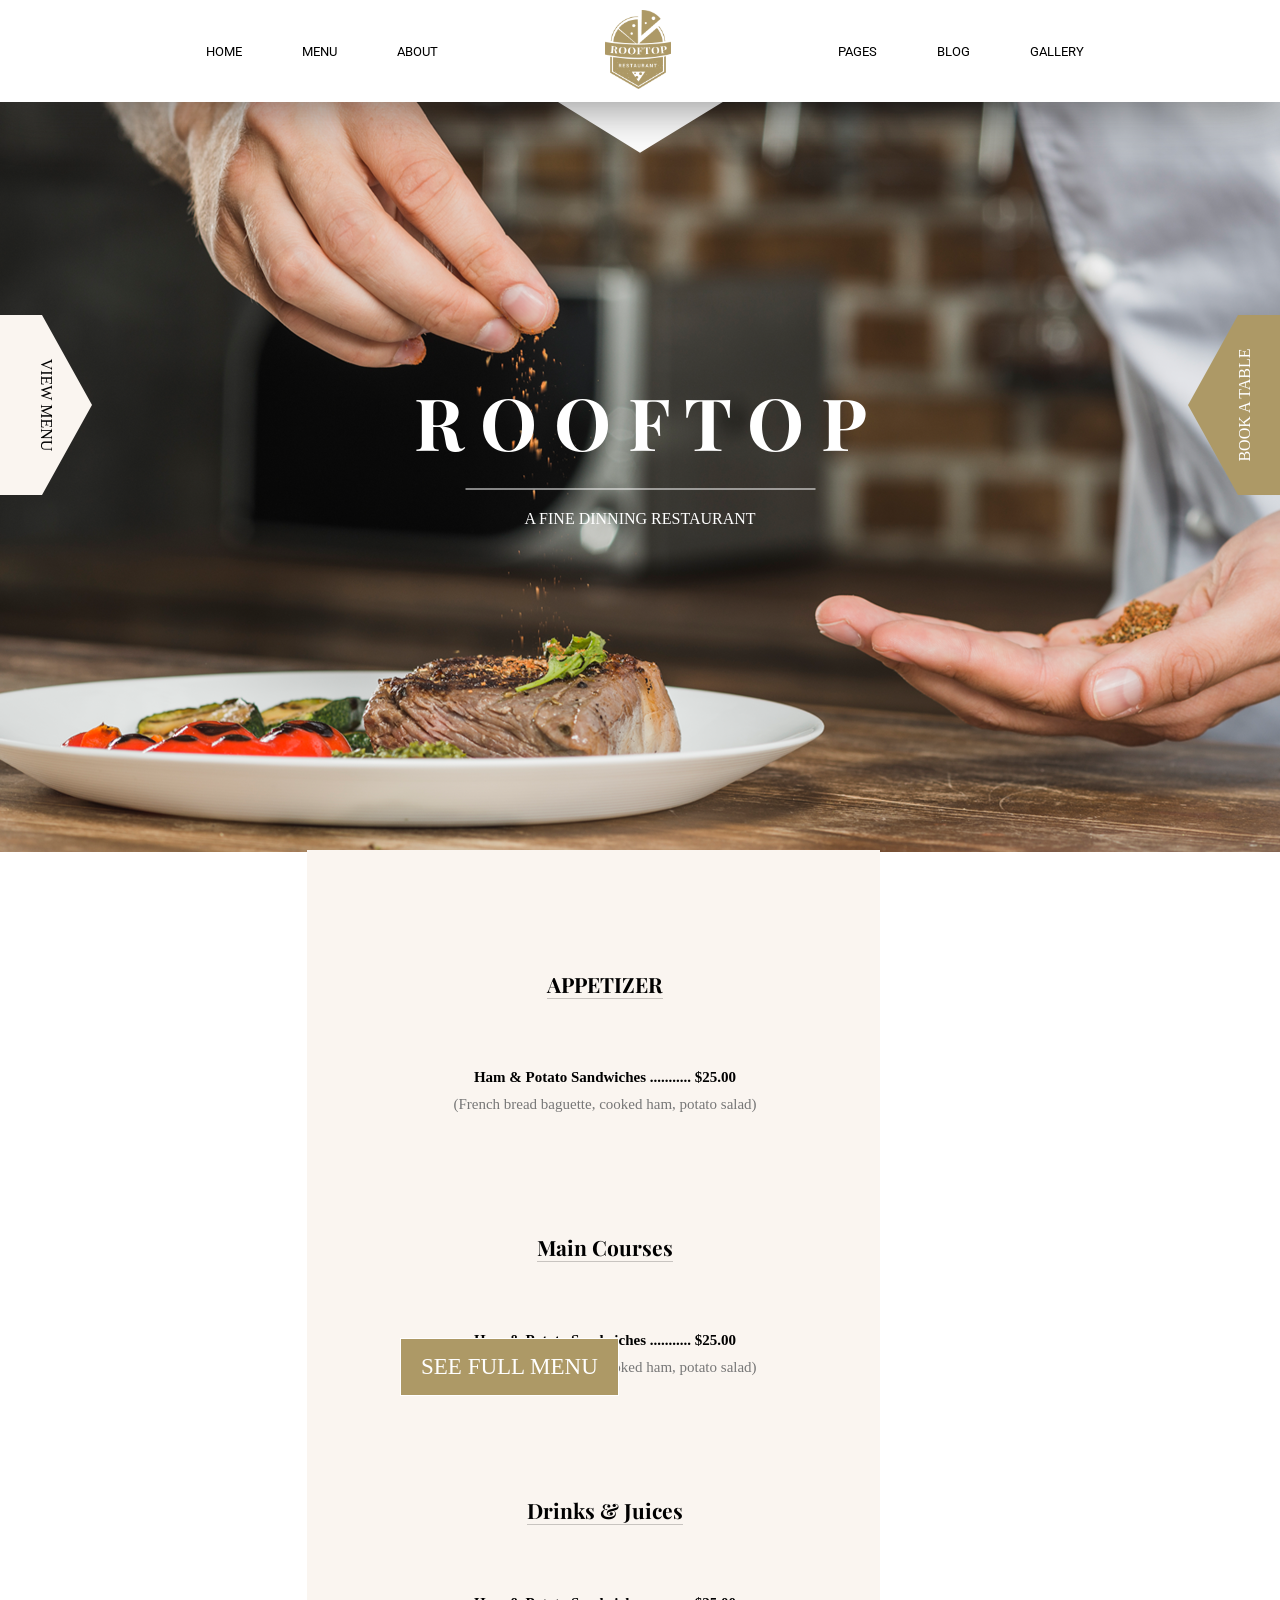
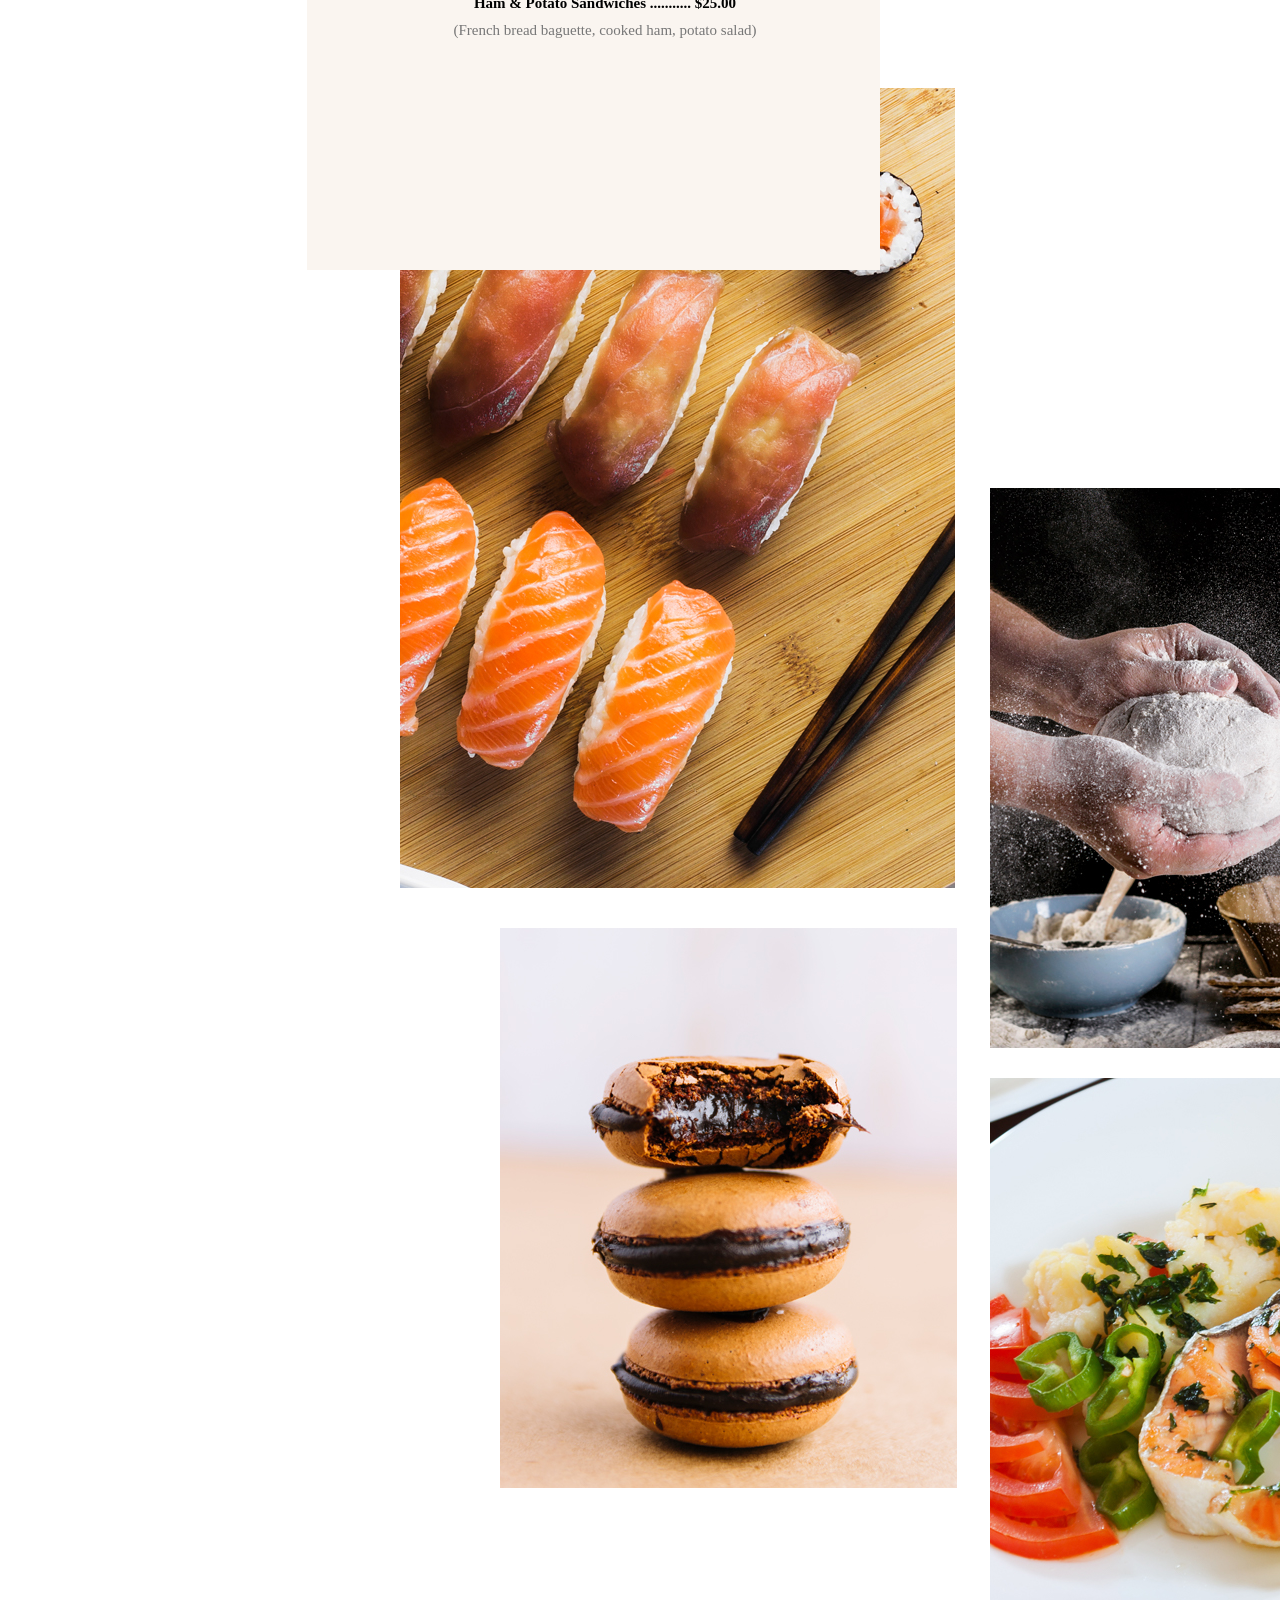
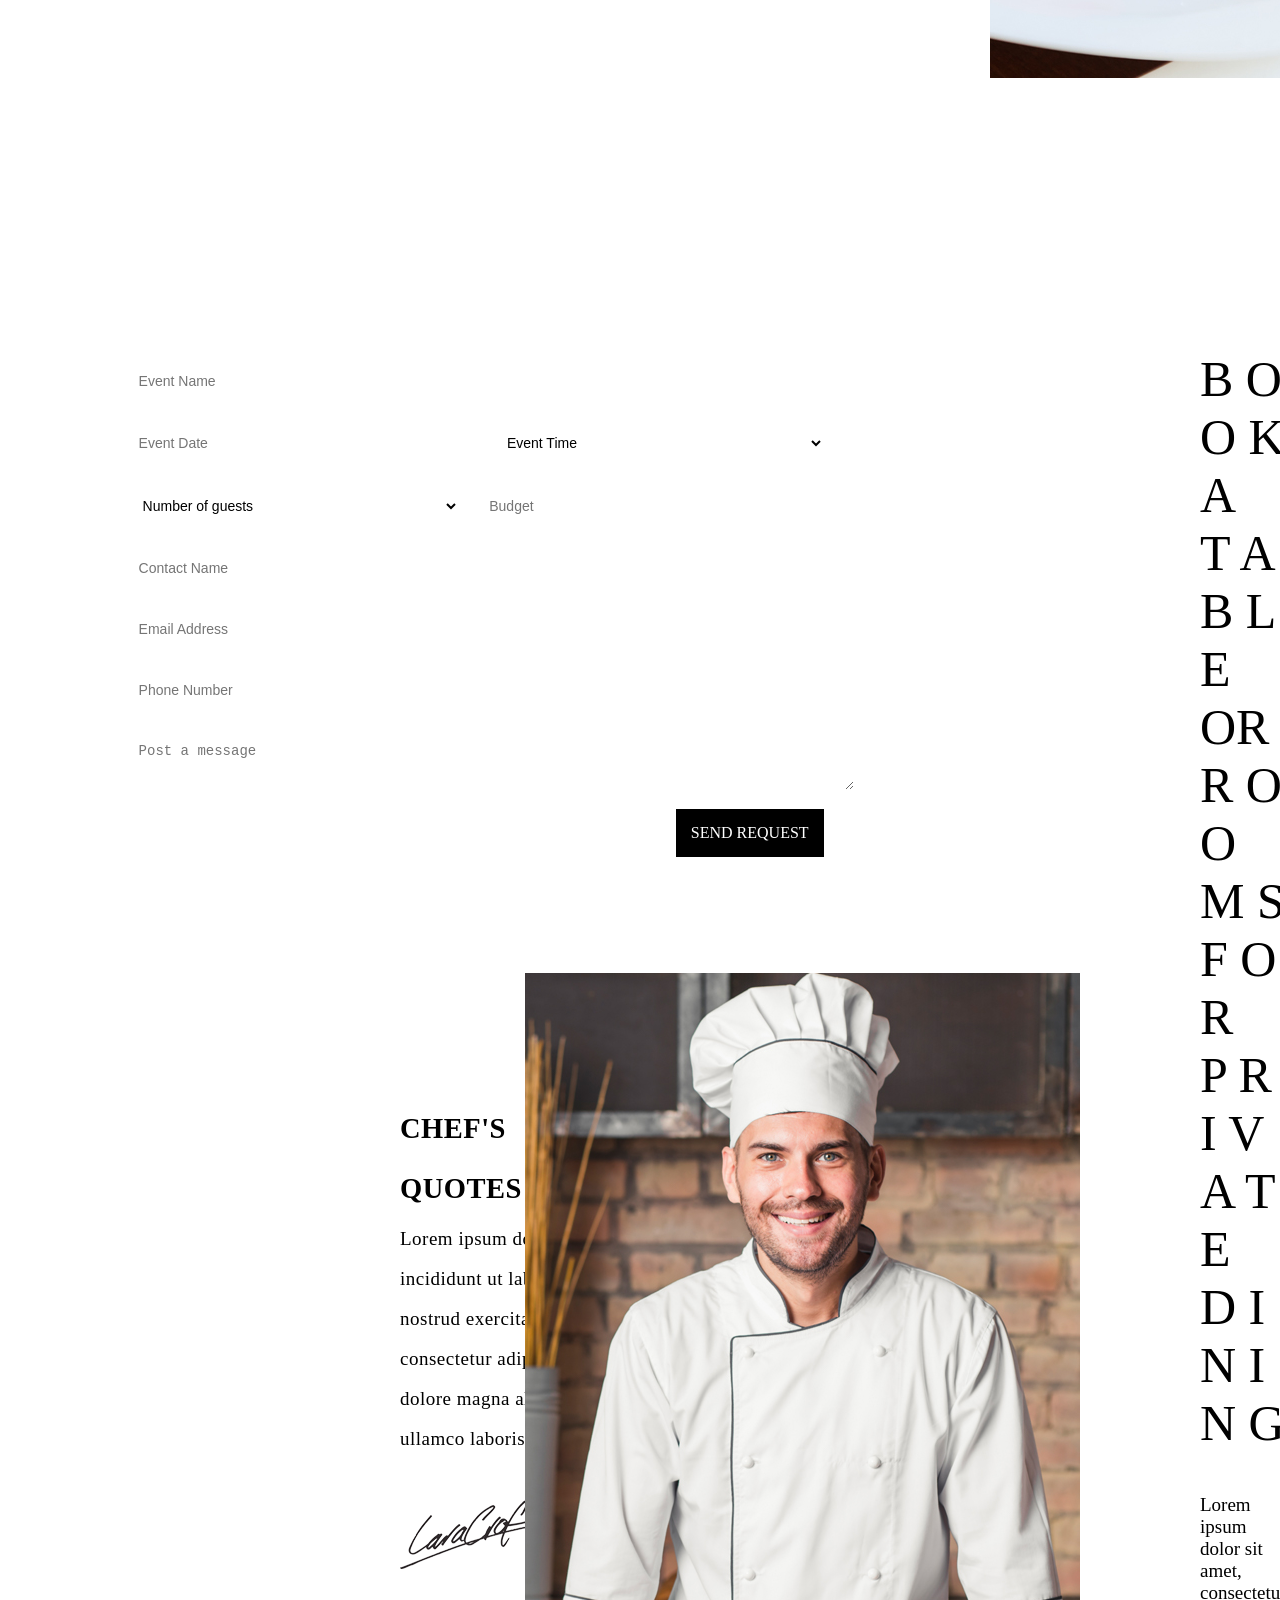
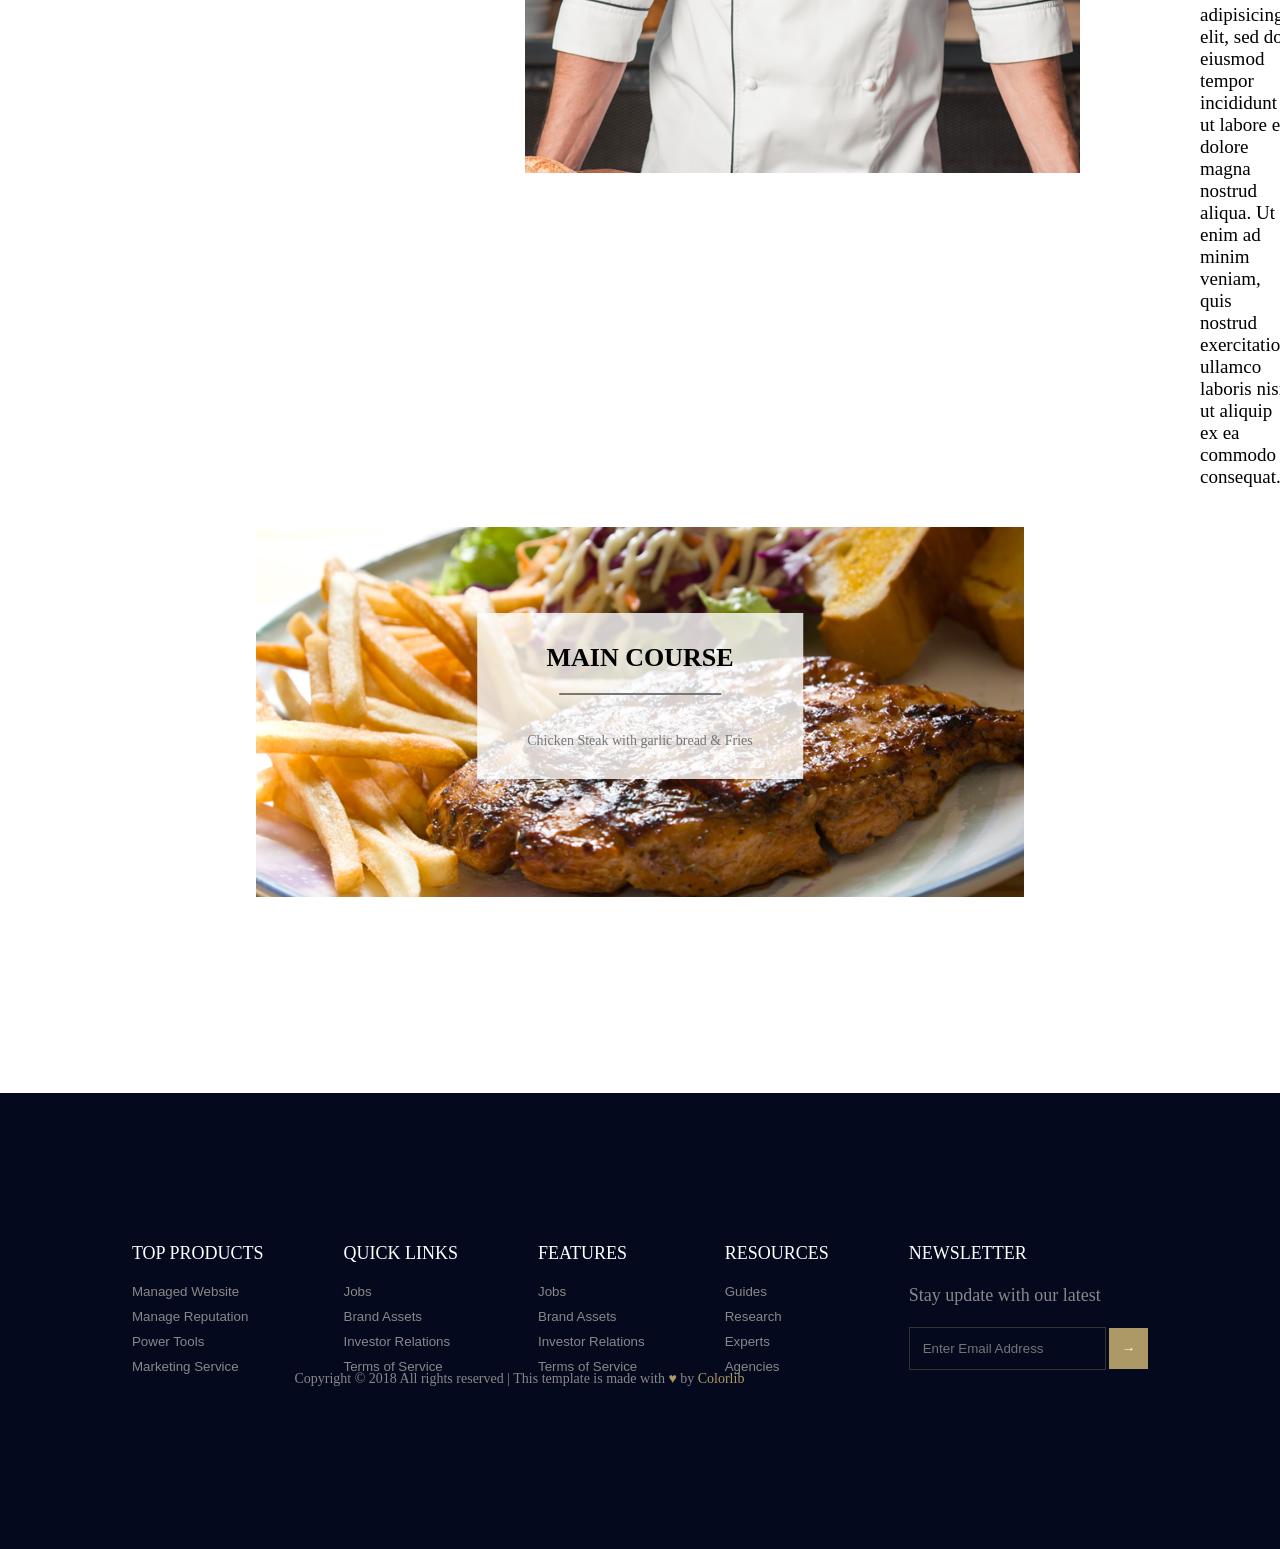
<file: index.html>
<!DOCTYPE html>
<html lang="pt-br">
<head>
    <meta charset="UTF-8">
    <link rel="preconnect" href="https://fonts.googleapis.com">
    <link rel="preconnect" href="https://fonts.gstatic.com" crossorigin>
    <link href="https://fonts.googleapis.com/css2?family=Playfair:ital,opsz,wght@0,5..1200,300..900;1,5..1200,300..900&display=swap" rel="stylesheet">
    <link rel="preconnect" href="https://fonts.googleapis.com">
    <link rel="preconnect" href="https://fonts.gstatic.com" crossorigin>
    <link href="https://fonts.googleapis.com/css2?family=Roboto:ital,wght@0,100..900;1,100..900&display=swap" rel="stylesheet">
    <link rel="preconnect" href="https://fonts.googleapis.com">
    <link rel="preconnect" href="https://fonts.gstatic.com" crossorigin>
    <link href="https://fonts.googleapis.com/css2?family=Playfair+Display:ital,wght@0,400..900;1,400..900&display=swap" rel="stylesheet">
    <meta name="viewport" content="width=device-width, initial-scale=1.0">
    <title>Rooftop Restaurant</title>
    <link rel="stylesheet" href="Main/style.css">
</head>
<body>

    <header>
        <li><a href="index.html" class="logoa">HOME</a></li>
        <li><a href="Main/menu.html" class="logoa">MENU</a></li>
        <li><a href="Main/about.html" class="logoa">ABOUT</a></li>
        <li id="listLogo"><img class="logo" src="Imgs/logo.png" alt="logo"></li>
        <li><a href="" class="logoa">PAGES</a></li>
        <li><a href="" class="logoa">BLOG</a></li>
        <li><a href="Main/gallery.html" class="logoa">GALLERY</a></li>
    </header>

    <section id="rooftop">
    <div class="txtImg">
    <h1 class="Rooftop">R O O F T O P</h1>
    <hr class="linhaBranca">
    <p>A FINE DINNING RESTAURANT</p>
    </div>
    </section>

    <aside>
    <div id="direita">
        <a href="" class="linkEsquerda"><p>VIEW MENU</p></a>
    </div>

    <div id="esquerda">
        <a href="index.html" class="linkDireita"><p>BOOK A TABLE</p></a>
    </div>
</aside>

<section id="daily">
    <h1><span>Daily Food <br> Courses <br> with Drinks</span></h1>
        <p>Lorem ipsum dolor sit amet, consectetur adipisicing elit, sed do eiusmod tempor incididunt ut labore et dolore magna aliqua. Ut enim ad minim veniam, quis nostrud exercitation ullamco laboris nisi ut aliquip ex ea commodo consequat.</p>
</section>

<section id="cardapio">
    <h1 class="titulo">APPETIZER</h1>
    <p class="iten"><b>Ham & Potato Sandwiches ........... $25.00</b></p>
    <p class="desc">(French bread baguette, cooked ham, potato salad)</p>
    <h1 class="titulo">Main Courses</h1>
    <p class="iten"><b>Ham & Potato Sandwiches ........... $25.00</b></p>
    <p class="desc">(French bread baguette, cooked ham, potato salad)</p>
    <h1 class="titulo">Drinks & Juices</h1>
    <p class="iten"><b>Ham & Potato Sandwiches ........... $25.00</b></p>
    <p class="desc">(French bread baguette, cooked ham, potato salad)</p>
</section>

<div class="botao">
    <li><a href="index.html" class="botaoLink">SEE FULL MENU</a></li>
</div>

<section class="imagens">
        <img class="sushi" src="Imgs/sushi.jpg" alt="sushi">
        <img class="massa" src="Imgs/massa.jpg" alt="massa">
        <img class="biscoito" src="Imgs/biscoito.jpg" alt="biscoito">
        <img class="salada" src="Imgs/salada.jpg" alt="salada">
</section>

<div class="bancodedados">
    <div class="dados">

    <input  placeholder="Event Name">

    <div class="linha">
      <input placeholder="Event Date">
      <select>
        <option>Event Time</option>
        <option>Meal Preferences</option>
        <option>05pm</option>
        <option>08pm</option>
        <option>09pm</option>
      </select>
    </div>

    <div class="linha">
      <select>
        <option>Number of guests</option>
        <option>Number of guests 1</option>
        <option>Number of guests 2</option>
        <option>Number of guests 3</option>
      </select>

      <input placeholder="Budget">
    </div>

    <input  placeholder="Contact Name">
    <input  placeholder="Email Address">
    <input  placeholder="Phone Number">

    <textarea placeholder="Post a message"></textarea>


    <a href="" class="botao2"> SEND REQUEST </a>
    </div>
  </div>

<section class="book">
           B O O K  A <br>
           T A B L E OR <br>
           R O O M S <br>
           F O R <br>
           P R I V A T E <br>
           D I N I N G <br>

    <div class="textobook"><br>
          Lorem ipsum dolor sit amet, consectetur <br>
          adipisicing elit, sed do eiusmod tempor <br>
          incididunt ut labore et dolore magna nostrud <br>
          aliqua. Ut enim ad minim veniam, quis <br>
          nostrud exercitation ullamco laboris nisi <br>
          ut aliquip ex ea commodo consequat. <br>
    </section>
  </div>

  <section class="textChef">
    <h1 class="chefs">CHEF'S <br>QUOTES</h1>
    <p class="chefsp">Lorem ipsum dolor sit amet, consectetur adipisicing elit, sed do eiusmod tempor incididunt ut labore et dolore magna aliqua. Ut enim ad minim veniam, quis nostrud exercitation ullamco laboris nisi ut aliquip ex ea commodo consequat. consectetur adipisicing elit, sed do eiusmod tempor incididunt ut labore et dolore magna aliqua. Ut enim ad minim veniam, quis nostrud exercitation ullamco laboris nisi ut aliquip ex ea commodo consequat. Quotes</p>
  </section>

  <img  class="signature"  src="Imgs/signature.png" alt="Signature">
  <p class="chef"><img    src="Imgs/chefs-quotes.jpg" alt="Chef"></p>
   <section class="carrossel">
  <img src="Imgs/callaction-bg.jpg" class="imgcarroceu">

   <div class="textofoto2">
      <h1>MAIN COURSE</h1>
      <hr> <br>
      <p>Chicken Steak with garlic bread & Fries</p>
    </div>
  </section>
  
   <div class="rodape">

  <div>
    <div class="TOP">TOP PRODUCTS</div>
    <div class="textoTOP">
      <button>Managed Website</button>
      <button>Manage Reputation</button>
      <button>Power Tools</button>
      <button>Marketing Service</button>
    </div>
  </div>

  <div>
    <div class="quick">QUICK LINKS</div>
    <div class="textoquick">
      <button>Jobs</button>
      <button>Brand Assets</button>
      <button>Investor Relations</button>
      <button>Terms of Service</button>
    </div>
  </div>

  <div>
    <div class="features">FEATURES</div>
    <div class="textofeatures">
      <button>Jobs</button>
      <button>Brand Assets</button>
      <button>Investor Relations</button>
      <button>Terms of Service</button>
    </div>
  </div>

  <div>
    <div class="resources">RESOURCES</div>
    <div class="textoresources">
      <button>Guides</button>
      <button>Research</button>
      <button>Experts</button>
      <button>Agencies</button>
    </div>
  </div>


    <div class="newsletter">NEWSLETTER <br> <br>
       <p>Stay update with our latest</p> <br>
       <input placeholder="Enter Email Address"> <button>→</button>
    </div>

  <div class="textorodape">
      Copyright © 2018 All rights reserved | This template is made with 
     <span>♥</span> by <a> Colorlib</a>
   </div>
  </div>


</body>
</html>
</file>
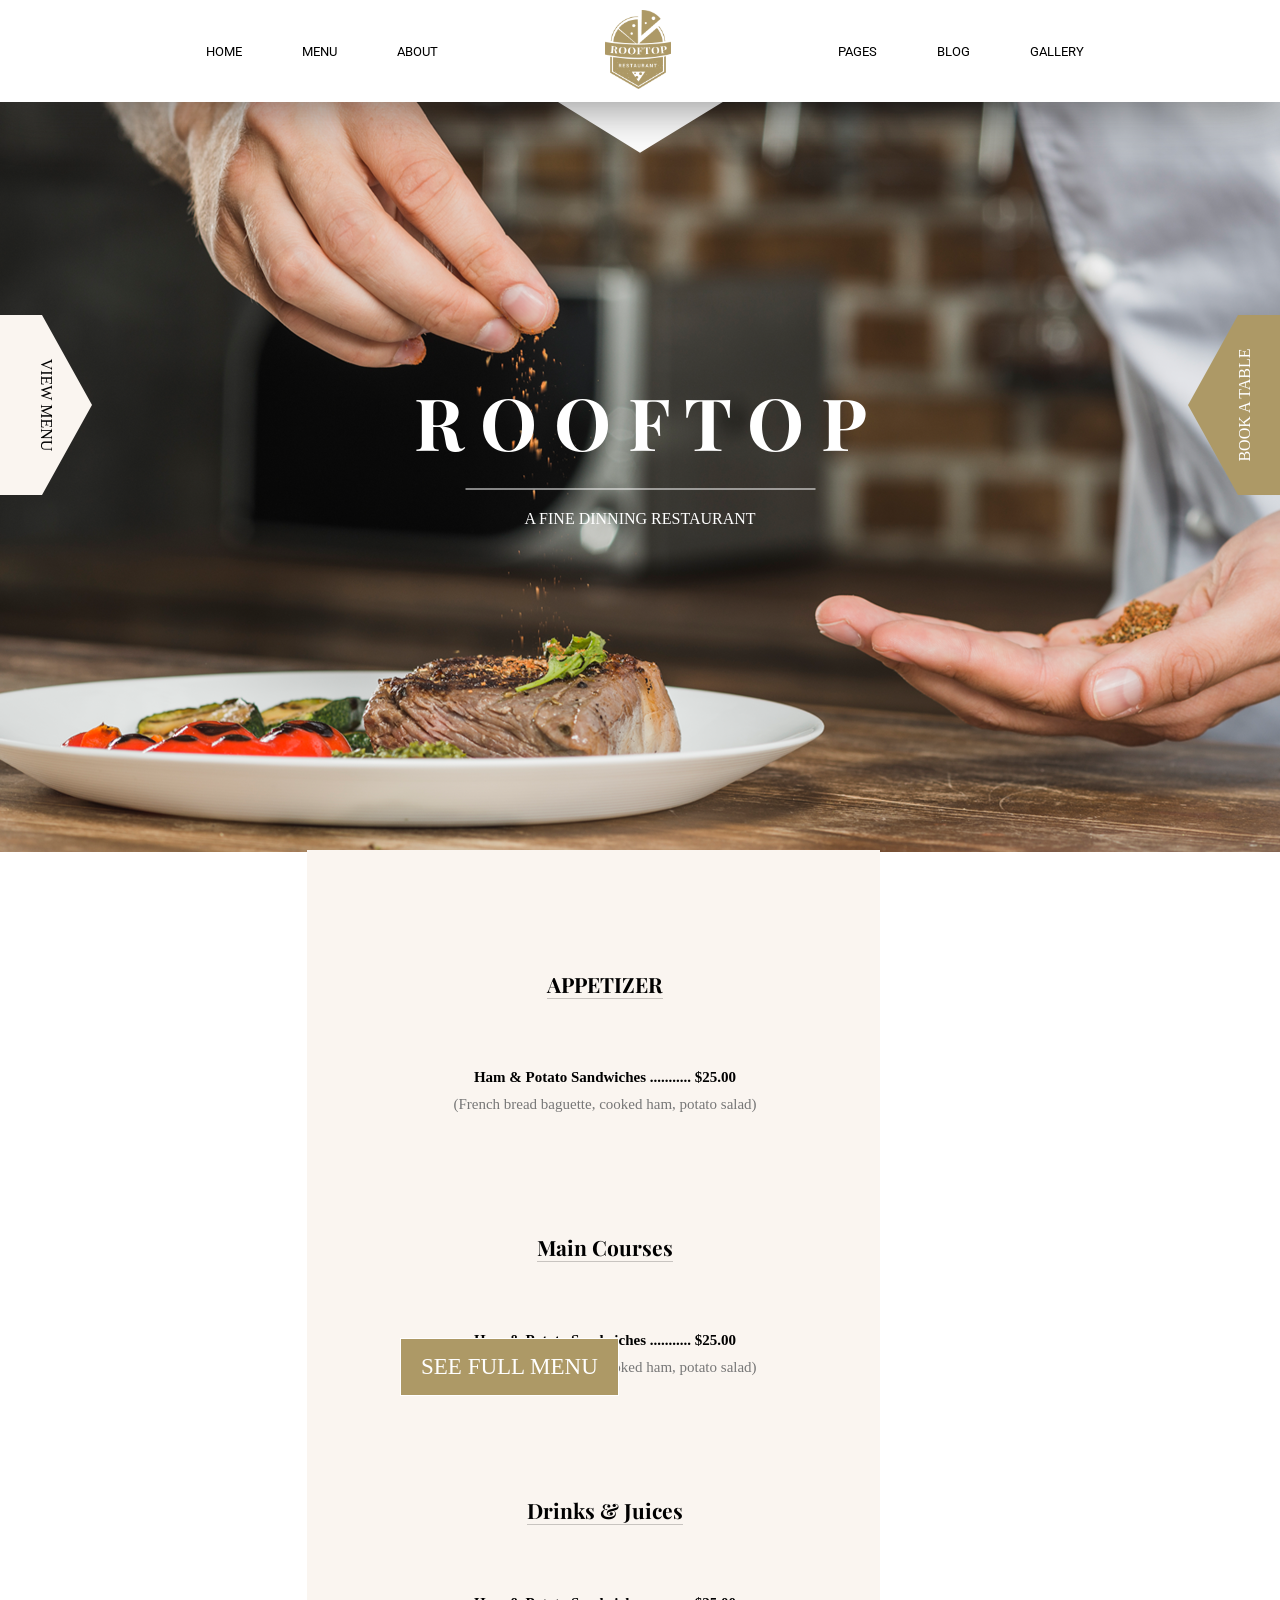
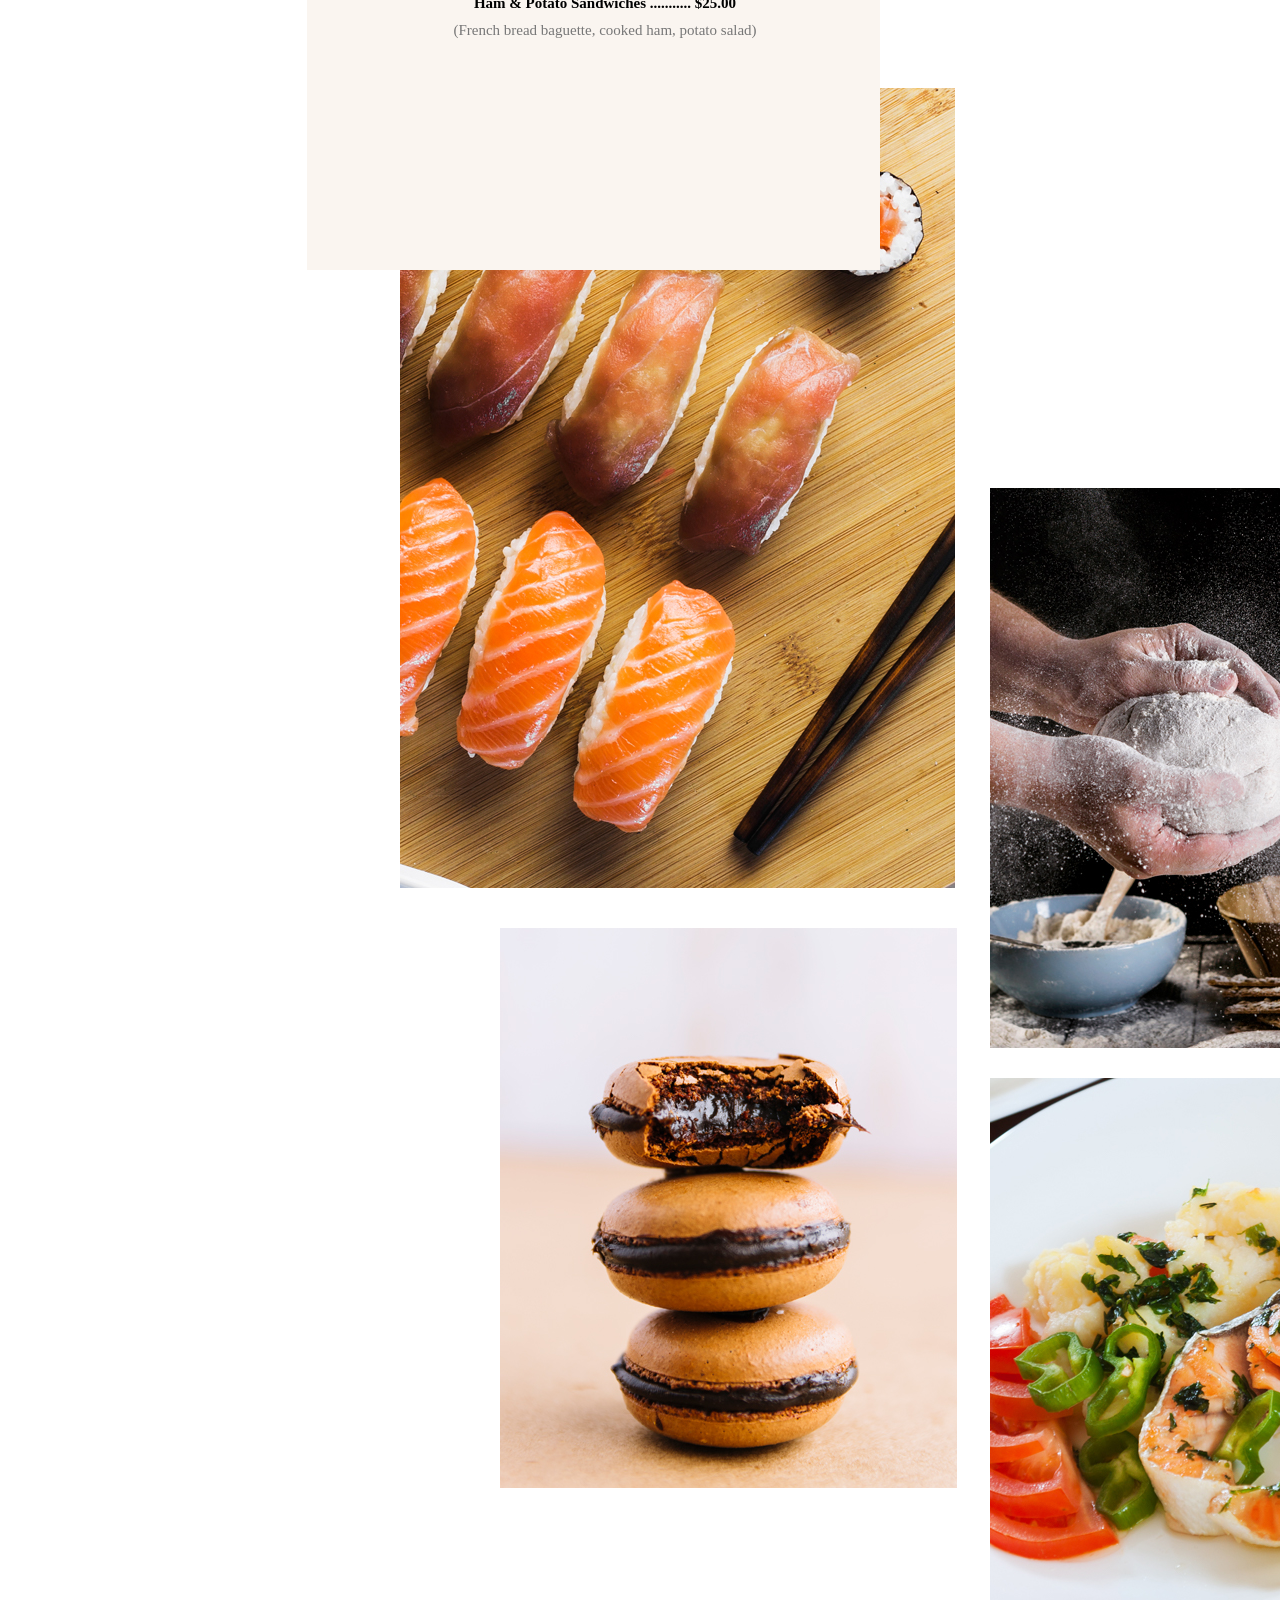
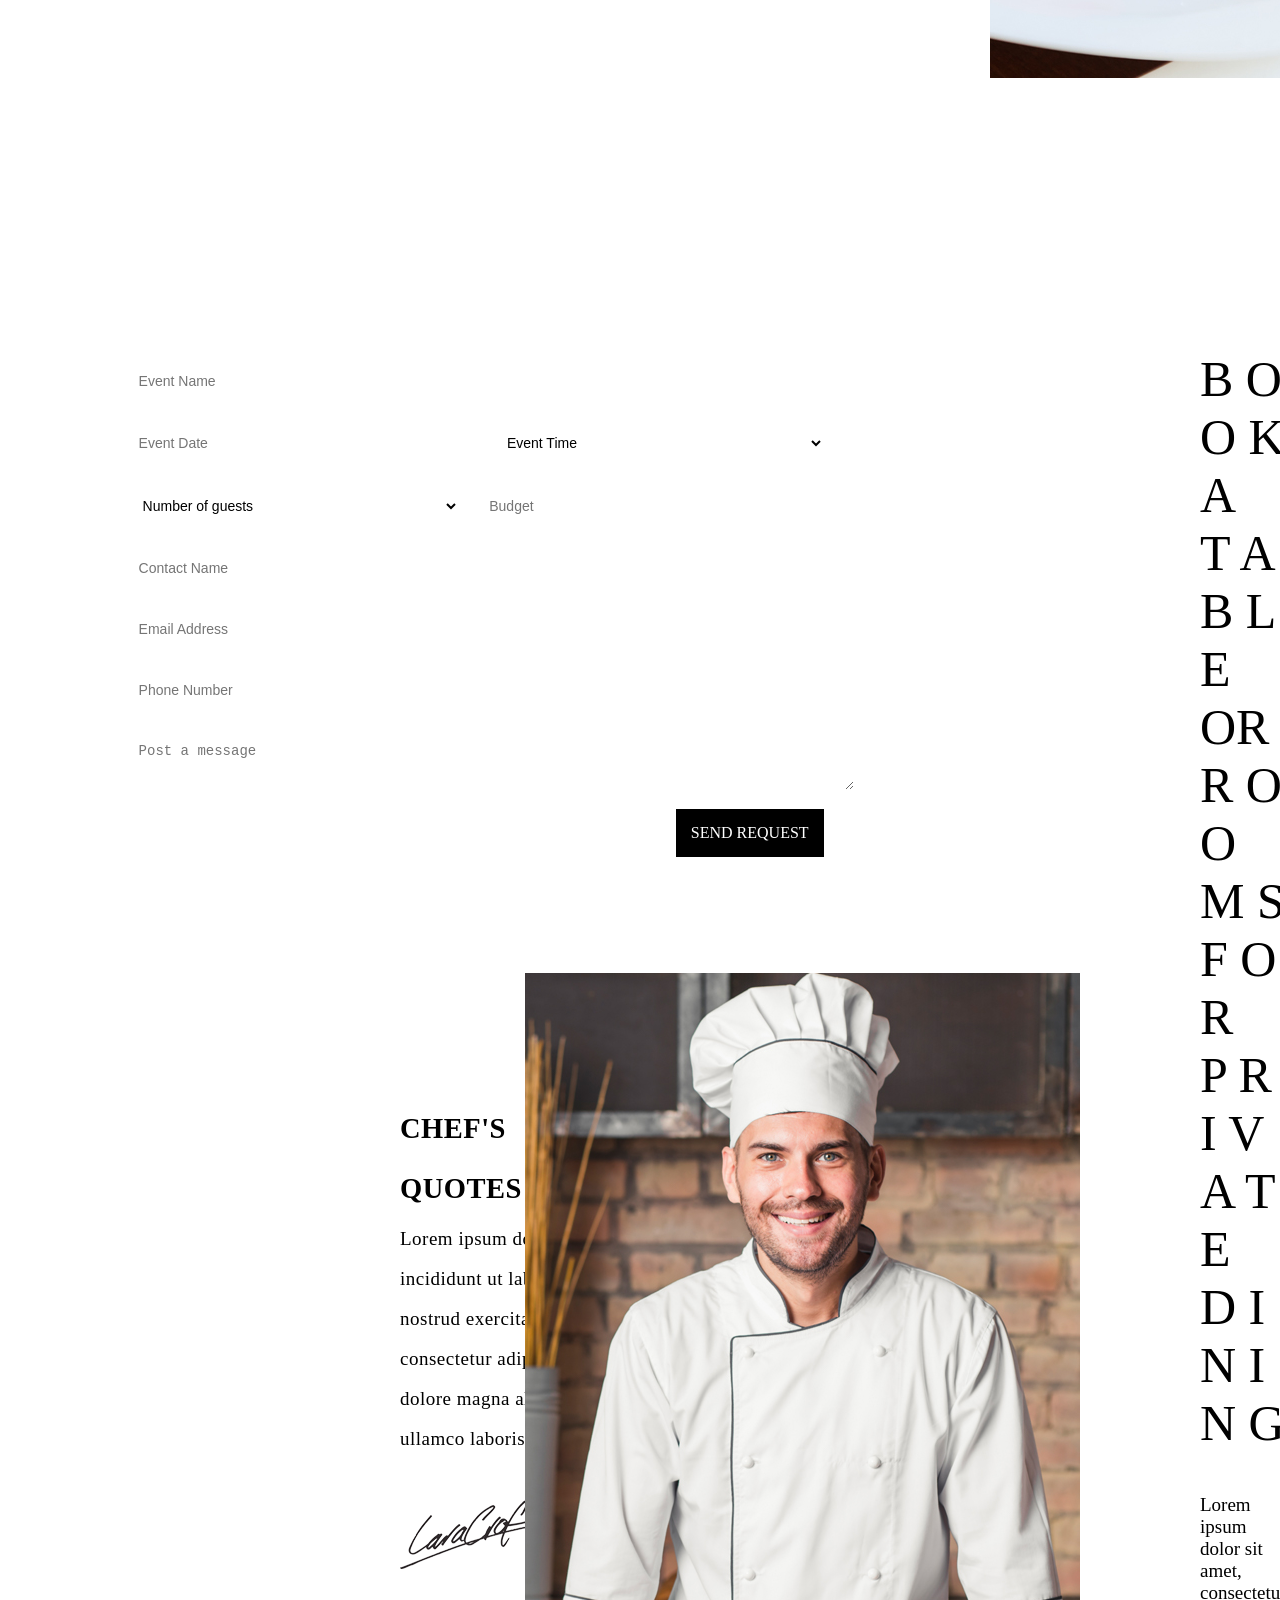
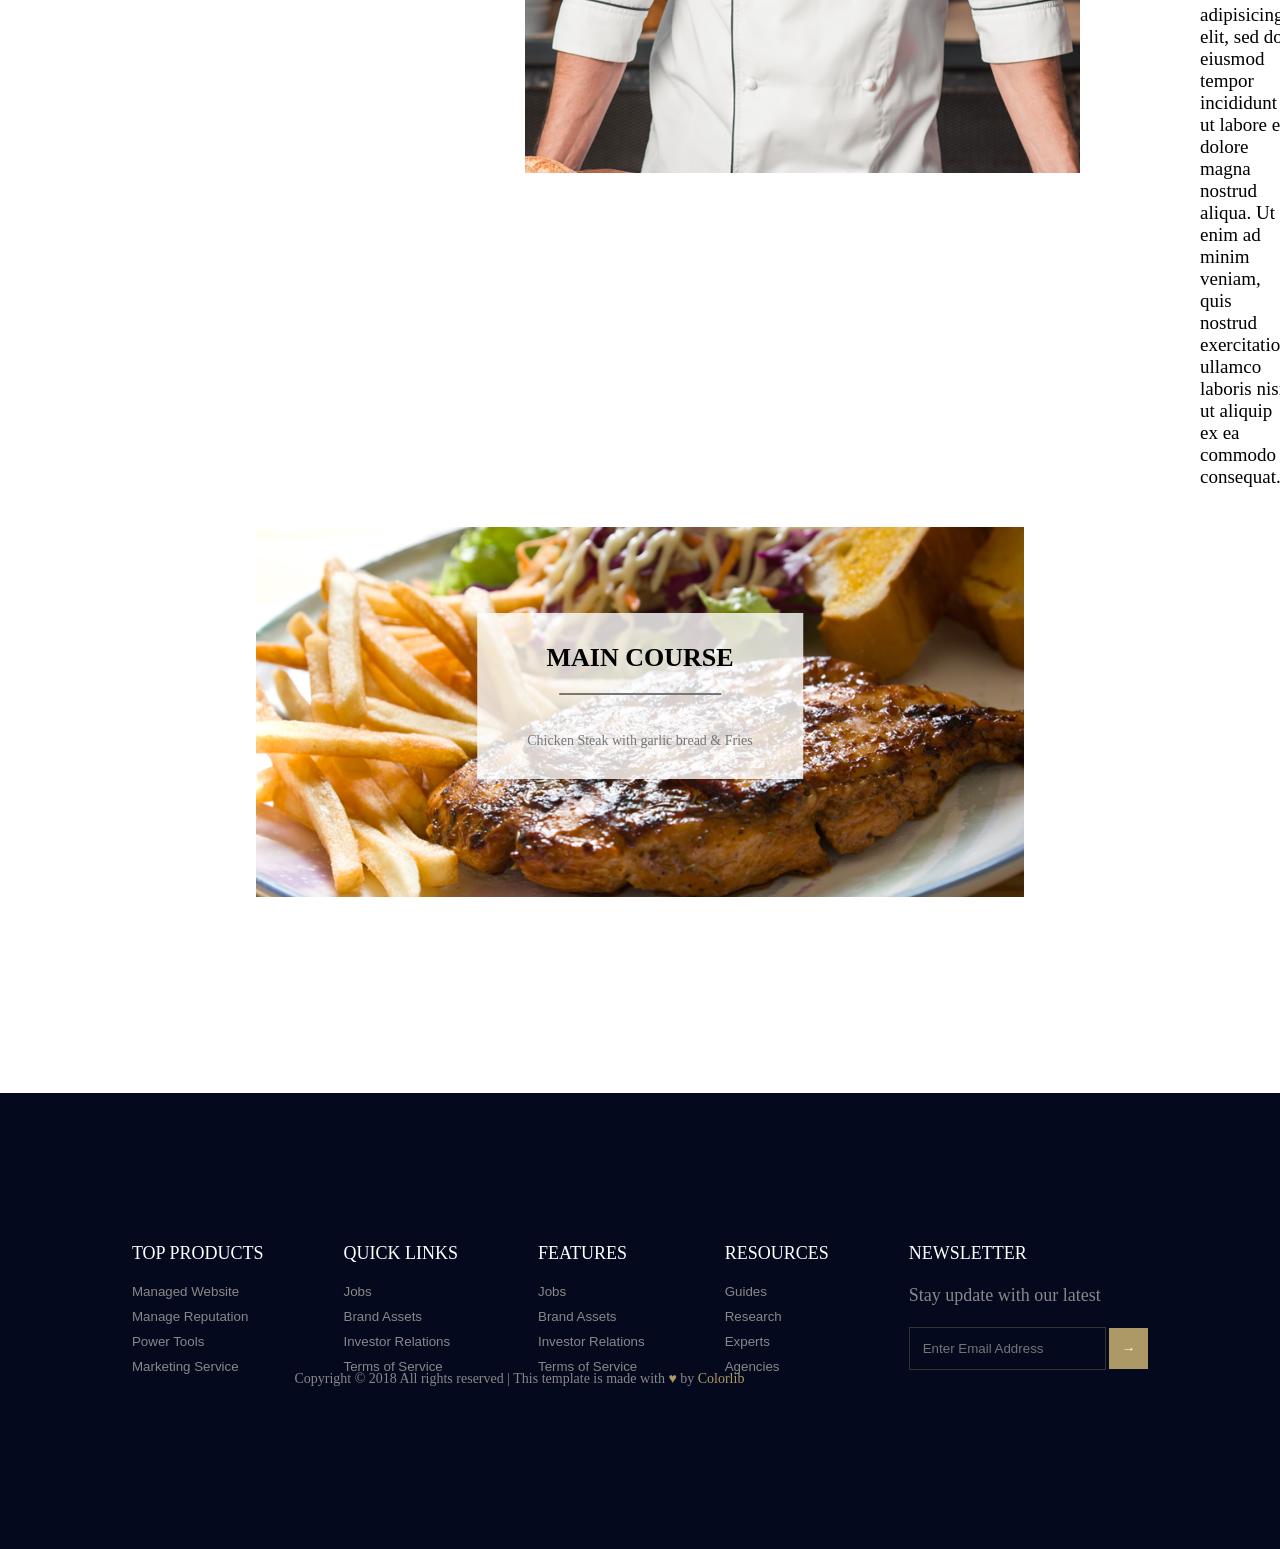
<file: Main/index.html>
<!DOCTYPE html>
<html lang="pt-br">
<head>
    <meta charset="UTF-8">
    <link rel="preconnect" href="https://fonts.googleapis.com">
    <link rel="preconnect" href="https://fonts.gstatic.com" crossorigin>
    <link href="https://fonts.googleapis.com/css2?family=Playfair:ital,opsz,wght@0,5..1200,300..900;1,5..1200,300..900&display=swap" rel="stylesheet">
    <link rel="preconnect" href="https://fonts.googleapis.com">
    <link rel="preconnect" href="https://fonts.gstatic.com" crossorigin>
    <link href="https://fonts.googleapis.com/css2?family=Roboto:ital,wght@0,100..900;1,100..900&display=swap" rel="stylesheet">
    <link rel="preconnect" href="https://fonts.googleapis.com">
    <link rel="preconnect" href="https://fonts.gstatic.com" crossorigin>
    <link href="https://fonts.googleapis.com/css2?family=Playfair+Display:ital,wght@0,400..900;1,400..900&display=swap" rel="stylesheet">
    <meta name="viewport" content="width=device-width, initial-scale=1.0">
    <title>Rooftop Restaurant</title>
    <link rel="stylesheet" href="style.css">
</head>
<body>

    <header>
        <li><a href="index.html" class="logoa">HOME</a></li>
        <li><a href="menu.html" class="logoa">MENU</a></li>
        <li><a href="about.html" class="logoa">ABOUT</a></li>
        <li id="listLogo"><img class="logo" src="../Imgs/logo.png" alt="logo"></li>
        <li><a href="pages.html" class="logoa">PAGES</a></li>
        <li><a href="blog.html" class="logoa">BLOG</a></li>
        <li><a href="gallery.html" class="logoa">GALLERY</a></li>
    </header>

    <section id="rooftop">
    <div class="txtImg">
    <h1 class="Rooftop">R O O F T O P</h1>
    <hr class="linhaBranca">
    <p>A FINE DINNING RESTAURANT</p>
    </div>
    </section>

    <aside>
    <div id="direita">
        <a href="" class="linkEsquerda"><p>VIEW MENU</p></a>
    </div>

    <div id="esquerda">
        <a href="index.html" class="linkDireita"><p>BOOK A TABLE</p></a>
    </div>
</aside>

<section id="daily">
    <h1><span>Daily Food <br> Courses <br> with Drinks</span></h1>
        <p>Lorem ipsum dolor sit amet, consectetur adipisicing elit, sed do eiusmod tempor incididunt ut labore et dolore magna aliqua. Ut enim ad minim veniam, quis nostrud exercitation ullamco laboris nisi ut aliquip ex ea commodo consequat.</p>
</section>

<section id="cardapio">
    <h1 class="titulo">APPETIZER</h1>
    <p class="iten"><b>Ham & Potato Sandwiches ........... $25.00</b></p>
    <p class="desc">(French bread baguette, cooked ham, potato salad)</p>
    <h1 class="titulo">Main Courses</h1>
    <p class="iten"><b>Ham & Potato Sandwiches ........... $25.00</b></p>
    <p class="desc">(French bread baguette, cooked ham, potato salad)</p>
    <h1 class="titulo">Drinks & Juices</h1>
    <p class="iten"><b>Ham & Potato Sandwiches ........... $25.00</b></p>
    <p class="desc">(French bread baguette, cooked ham, potato salad)</p>
</section>

<div class="botao">
    <li><a href="index.html" class="botaoLink">SEE FULL MENU</a></li>
</div>

<section class="imagens">
        <img class="sushi" src="../Imgs/sushi.jpg" alt="sushi">
        <img class="massa" src="../Imgs/massa.jpg" alt="massa">
        <img class="biscoito" src="../Imgs/biscoito.jpg" alt="biscoito">
        <img class="salada" src="../Imgs/salada.jpg" alt="salada">
</section>

<div class="bancodedados">
    <div class="dados">

    <input  placeholder="Event Name">

    <div class="linha">
      <input placeholder="Event Date">
      <select>
        <option>Event Time</option>
        <option>Meal Preferences</option>
        <option>05pm</option>
        <option>08pm</option>
        <option>09pm</option>
      </select>
    </div>

    <div class="linha">
      <select>
        <option>Number of guests</option>
        <option>Number of guests 1</option>
        <option>Number of guests 2</option>
        <option>Number of guests 3</option>
      </select>

      <input placeholder="Budget">
    </div>

    <input  placeholder="Contact Name">
    <input  placeholder="Email Address">
    <input  placeholder="Phone Number">

    <textarea placeholder="Post a message"></textarea>


    <a href="" class="botao2"> SEND REQUEST </a>
    </div>
  </div>

<section class="book">
           B O O K  A <br>
           T A B L E OR <br>
           R O O M S <br>
           F O R <br>
           P R I V A T E <br>
           D I N I N G <br>

    <div class="textobook"><br>
          Lorem ipsum dolor sit amet, consectetur <br>
          adipisicing elit, sed do eiusmod tempor <br>
          incididunt ut labore et dolore magna nostrud <br>
          aliqua. Ut enim ad minim veniam, quis <br>
          nostrud exercitation ullamco laboris nisi <br>
          ut aliquip ex ea commodo consequat. <br>
    </section>
  </div>

  <section class="textChef">
    <h1 class="chefs">CHEF'S <br>QUOTES</h1>
    <p class="chefsp">Lorem ipsum dolor sit amet, consectetur adipisicing elit, sed do eiusmod tempor incididunt ut labore et dolore magna aliqua. Ut enim ad minim veniam, quis nostrud exercitation ullamco laboris nisi ut aliquip ex ea commodo consequat. consectetur adipisicing elit, sed do eiusmod tempor incididunt ut labore et dolore magna aliqua. Ut enim ad minim veniam, quis nostrud exercitation ullamco laboris nisi ut aliquip ex ea commodo consequat. Quotes</p>
  </section>

  <img  class="signature"  src="../Imgs/signature.png" alt="Signature">
  <p class="chef"><img    src="../Imgs/chefs-quotes.jpg" alt="Chef"></p>
   <section class="carrossel">
  <img src="../Imgs/callaction-bg.jpg" class="imgcarroceu">

   <div class="textofoto2">
      <h1>MAIN COURSE</h1>
      <hr> <br>
      <p>Chicken Steak with garlic bread & Fries</p>
    </div>
  </section>
  
   <div class="rodape">

  <div>
    <div class="TOP">TOP PRODUCTS</div>
    <div class="textoTOP">
      <button>Managed Website</button>
      <button>Manage Reputation</button>
      <button>Power Tools</button>
      <button>Marketing Service</button>
    </div>
  </div>

  <div>
    <div class="quick">QUICK LINKS</div>
    <div class="textoquick">
      <button>Jobs</button>
      <button>Brand Assets</button>
      <button>Investor Relations</button>
      <button>Terms of Service</button>
    </div>
  </div>

  <div>
    <div class="features">FEATURES</div>
    <div class="textofeatures">
      <button>Jobs</button>
      <button>Brand Assets</button>
      <button>Investor Relations</button>
      <button>Terms of Service</button>
    </div>
  </div>

  <div>
    <div class="resources">RESOURCES</div>
    <div class="textoresources">
      <button>Guides</button>
      <button>Research</button>
      <button>Experts</button>
      <button>Agencies</button>
    </div>
  </div>


    <div class="newsletter">NEWSLETTER <br> <br>
       <p>Stay update with our latest</p> <br>
       <input placeholder="Enter Email Address"> <button>→</button>
    </div>

  <div class="textorodape">
      Copyright © 2018 All rights reserved | This template is made with 
     <span>♥</span> by <a> Colorlib</a>
   </div>
  </div>


</body>
</html>
</file>
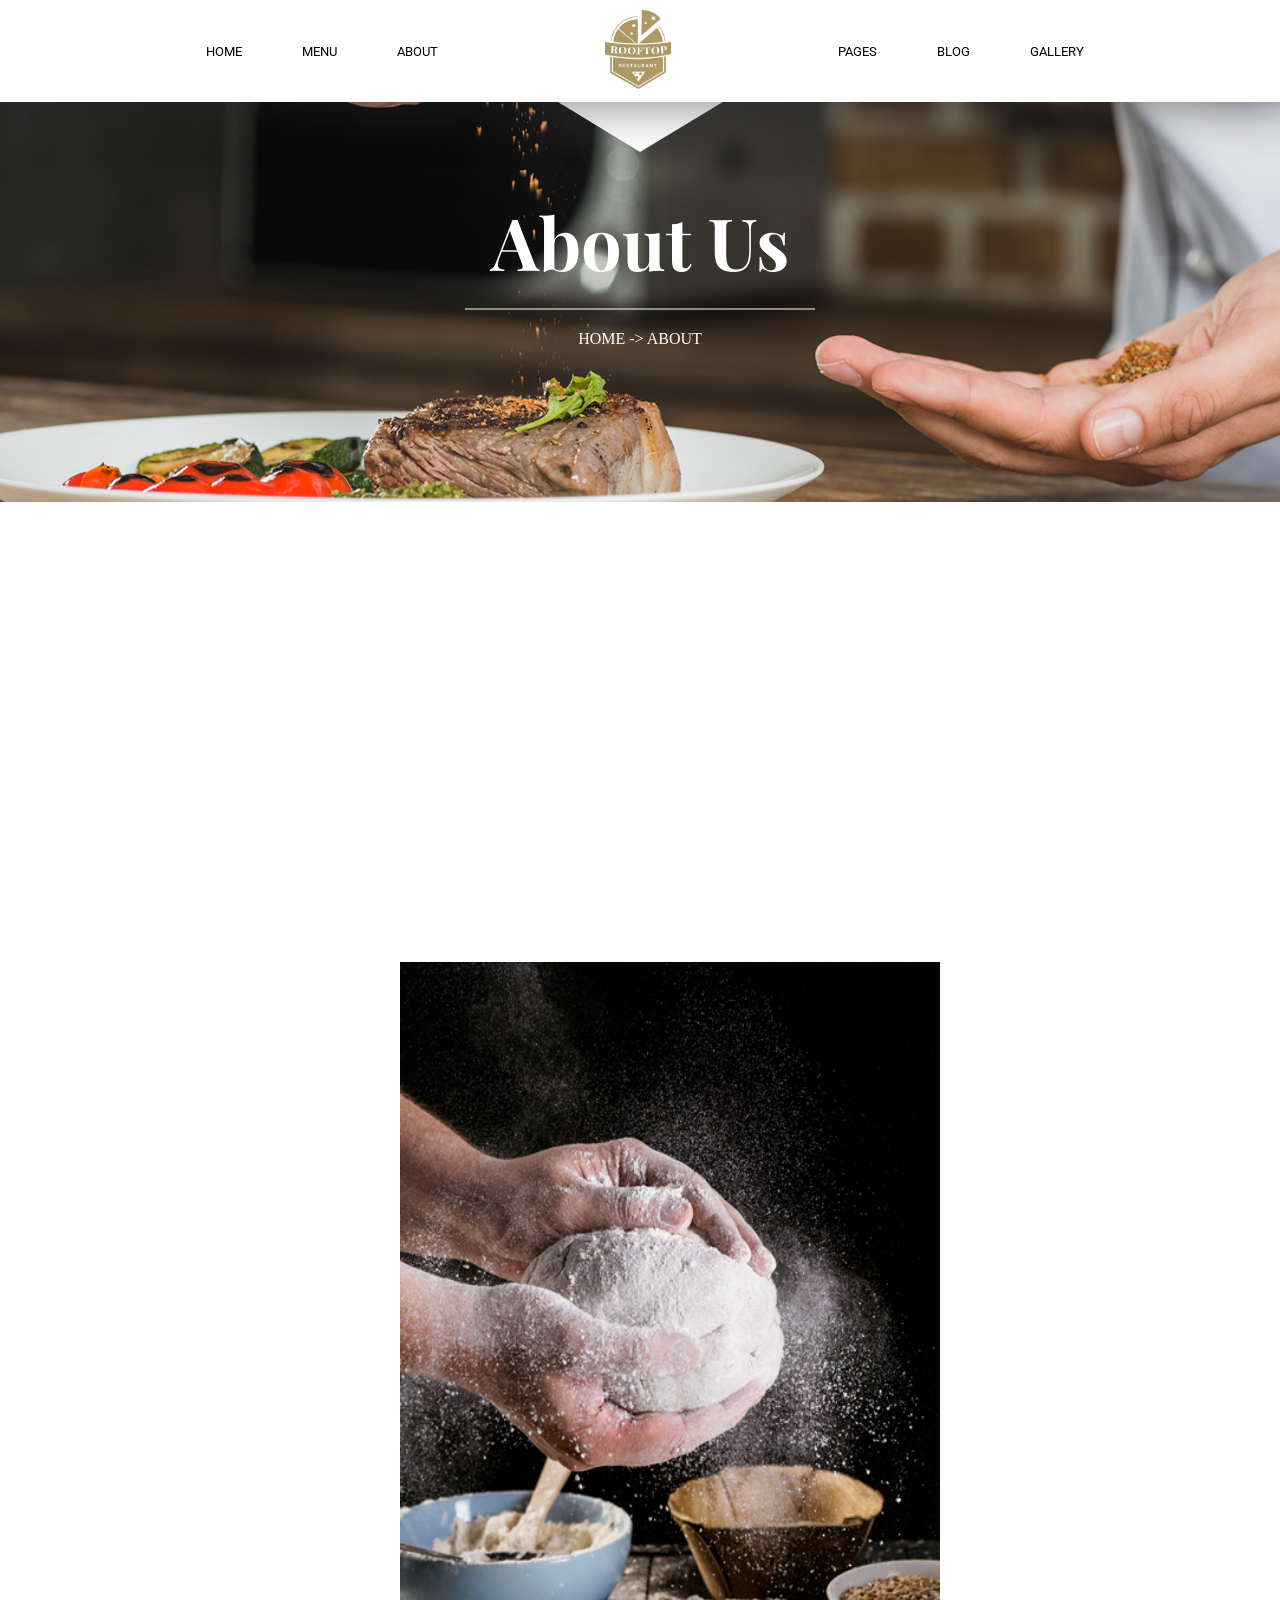
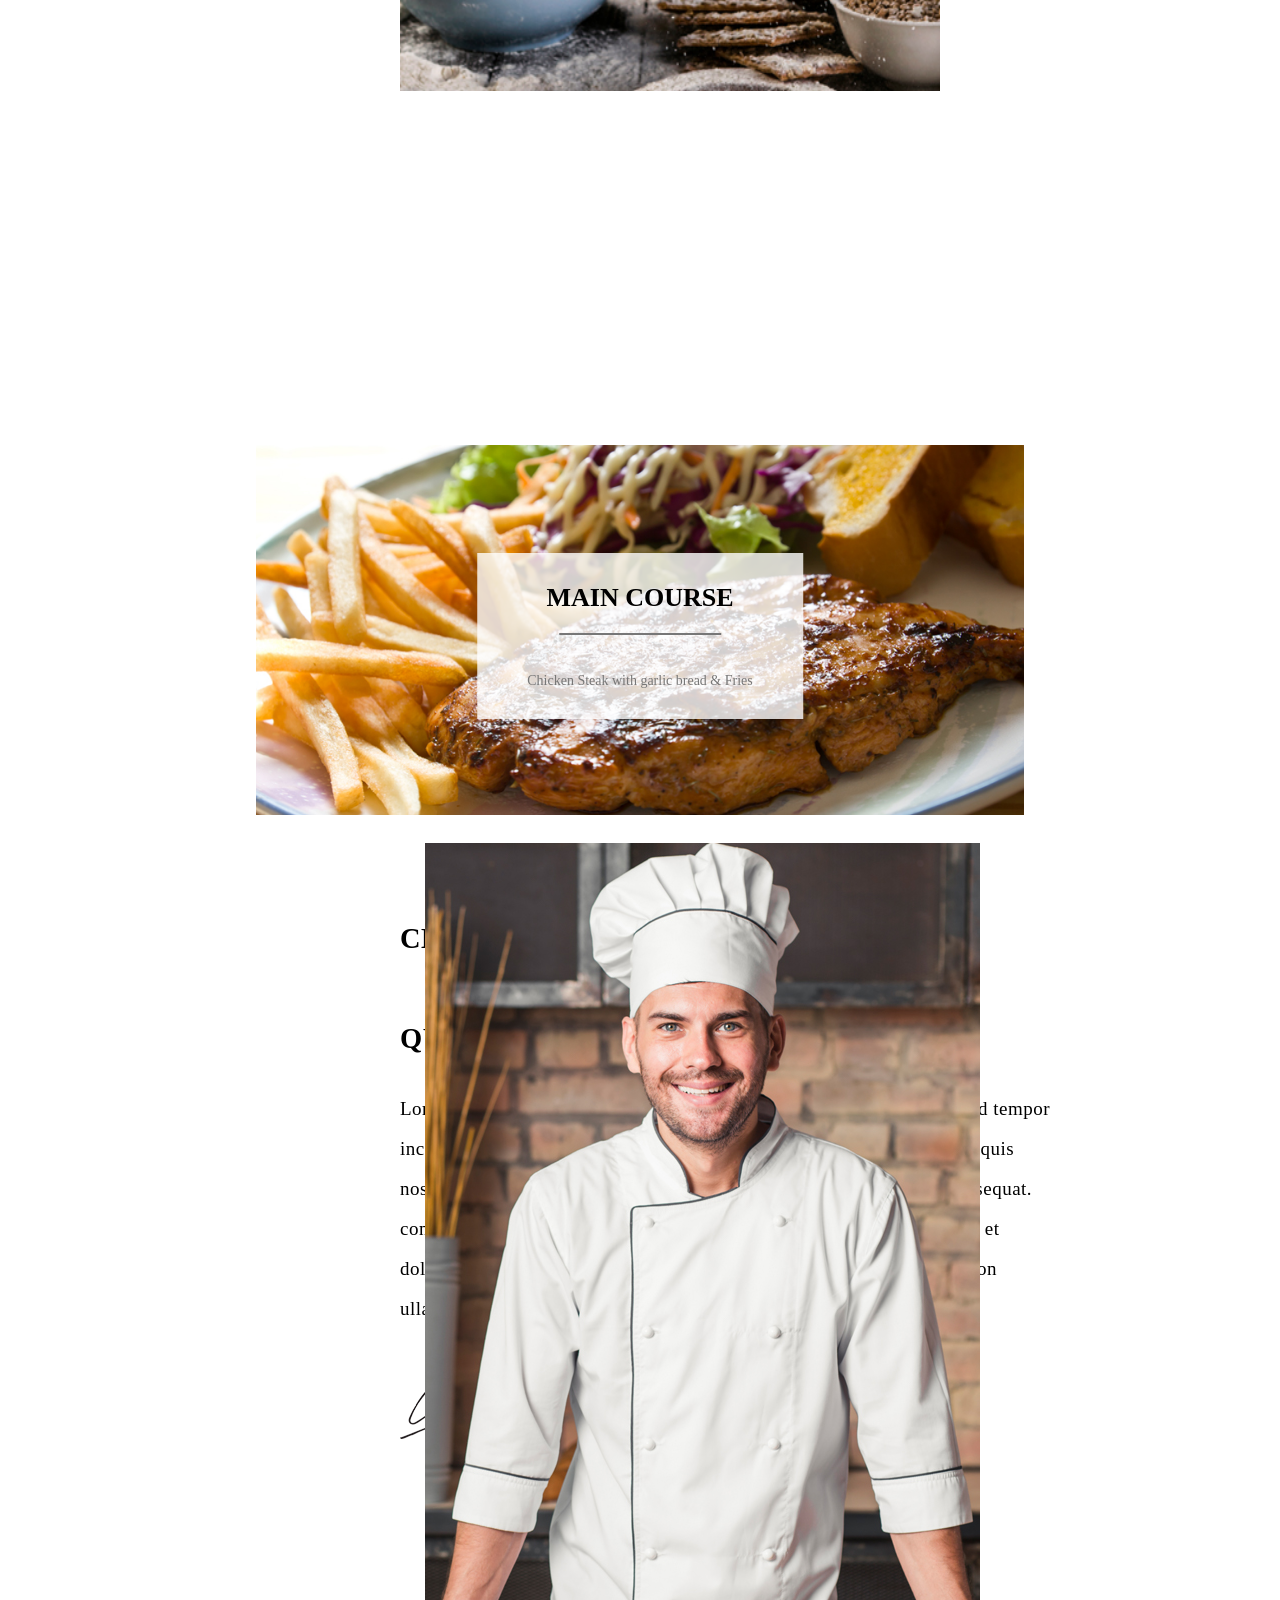
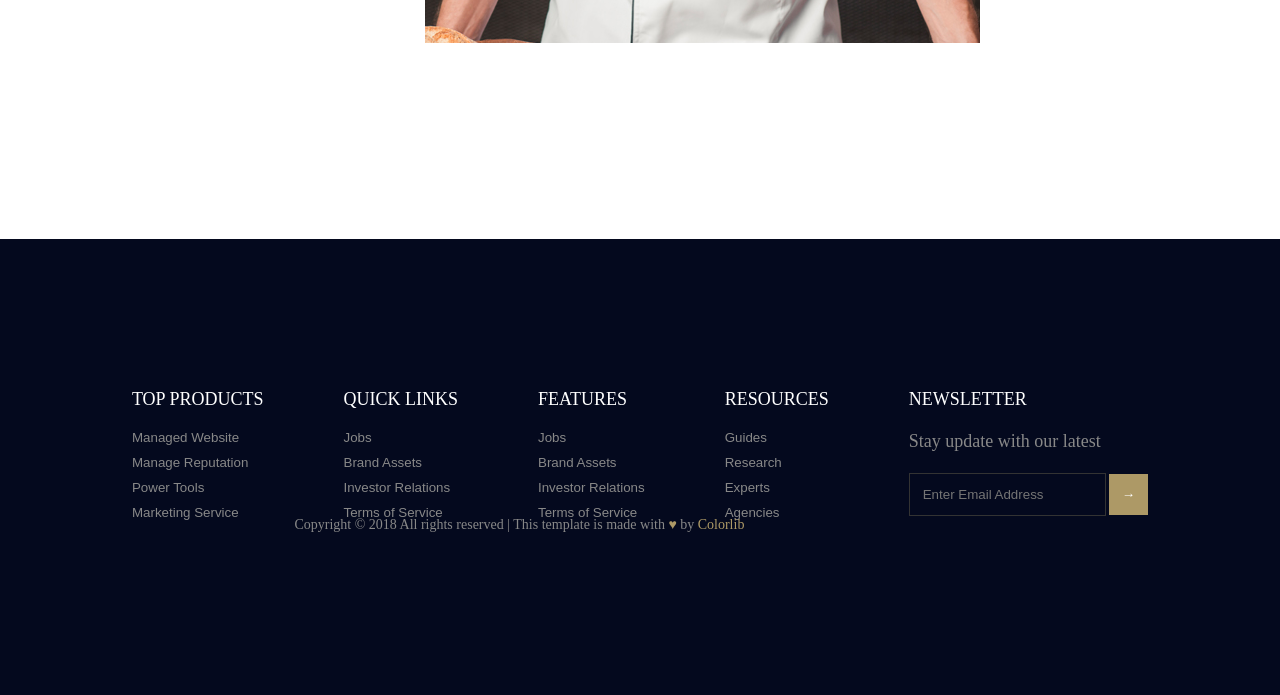
<file: Main/about.html>
<!DOCTYPE html>
<html lang="pt-br">
<head>
    <meta charset="UTF-8">
    <link rel="preconnect" href="https://fonts.googleapis.com">
    <link rel="preconnect" href="https://fonts.gstatic.com" crossorigin>
    <link href="https://fonts.googleapis.com/css2?family=Playfair:ital,opsz,wght@0,5..1200,300..900;1,5..1200,300..900&display=swap" rel="stylesheet">
    <link rel="preconnect" href="https://fonts.googleapis.com">
    <link rel="preconnect" href="https://fonts.gstatic.com" crossorigin>
    <link href="https://fonts.googleapis.com/css2?family=Roboto:ital,wght@0,100..900;1,100..900&display=swap" rel="stylesheet">
    <link rel="preconnect" href="https://fonts.googleapis.com">
    <link rel="preconnect" href="https://fonts.gstatic.com" crossorigin>
    <link href="https://fonts.googleapis.com/css2?family=Playfair+Display:ital,wght@0,400..900;1,400..900&display=swap" rel="stylesheet">
    <meta name="viewport" content="width=device-width, initial-scale=1.0">
    <title>Rooftop Restaurant</title>
    <link rel="stylesheet" href="about.css">
</head>
<body>

    <header>
        <li><a href="../index.html" class="logoa">HOME</a></li>
        <li><a href="../Main/menu.html" class="logoa">MENU</a></li>
        <li><a href="../Main/about.html" class="logoa">ABOUT</a></li>
        <li id="listLogo"><img class="logo" src="../Imgs/logo.png" alt="logo"></li>
        <li><a href="" class="logoa">PAGES</a></li>
        <li><a href="" class="logoa">BLOG</a></li>
        <li><a href="../Main/gallery.html" class="logoa">GALLERY</a></li>
    </header>

    <section id="rooftop">
    <div class="txtImg">
    <h1 class="Rooftop">About Us</h1>
    <hr class="linhaBranca">
    <p>HOME -> ABOUT</p>
    </div>
    </section>

    <div class="c01">
    <section class="imagens">
        <img class="massa" src="../Imgs/massa.jpg" alt="massa">
    </section>


    <section class="book">

        <h1>About <br>
            Rooftop <br>
            Dinning</h1>

        <div class="Lorem"> <br>
            Lorem ipsum dolor sit amet, consectetur <br>
            adipisicing elit, sed do eiusmod tempor <br>
            incididunt ut labore et dolore magna nostrud <br>
            aliqua. Ut enim ad minim veniam, quis <br>
            nostrud exercitation ullamco laboris nisi <br>
            ut aliquip ex ea commodo consequat. <br>
        </div>
      </section>
      </div>

    <section class="carrossel">
  <img src="../Imgs/callaction-bg.jpg" class="imgcarroceu">

   <div class="textofoto2">
      <h1>MAIN COURSE</h1>
      <hr> <br>
      <p>Chicken Steak with garlic bread & Fries</p>
    </div>
  </section>

   <section class="textChef">
    <h1 class="chefs">CHEF'S <br>QUOTES</h1>
    <p class="chefsp">Lorem ipsum dolor sit amet, consectetur adipisicing elit, sed do eiusmod tempor incididunt ut labore et dolore magna aliqua. Ut enim ad minim veniam, quis nostrud exercitation ullamco laboris nisi ut aliquip ex ea commodo consequat. consectetur adipisicing elit, sed do eiusmod tempor incididunt ut labore et dolore magna aliqua. Ut enim ad minim veniam, quis nostrud exercitation ullamco laboris nisi ut aliquip ex ea commodo consequat. Quotes</p>
  </section>
  
  <img  class="signature"  src="../Imgs/signature.png" alt="Signature">
  <p class="chef"><img    src="../Imgs/chefs-quotes.jpg" alt="Chef"></p>

     <div class="rodape">

  <div>
    <div class="TOP">TOP PRODUCTS</div>
    <div class="textoTOP">
      <button>Managed Website</button>
      <button>Manage Reputation</button>
      <button>Power Tools</button>
      <button>Marketing Service</button>
    </div>
  </div>

  <div>
    <div class="quick">QUICK LINKS</div>
    <div class="textoquick">
      <button>Jobs</button>
      <button>Brand Assets</button>
      <button>Investor Relations</button>
      <button>Terms of Service</button>
    </div>
  </div>

  <div>
    <div class="features">FEATURES</div>
    <div class="textofeatures">
      <button>Jobs</button>
      <button>Brand Assets</button>
      <button>Investor Relations</button>
      <button>Terms of Service</button>
    </div>
  </div>

  <div>
    <div class="resources">RESOURCES</div>
    <div class="textoresources">
      <button>Guides</button>
      <button>Research</button>
      <button>Experts</button>
      <button>Agencies</button>
    </div>
  </div>


    <div class="newsletter">NEWSLETTER <br> <br>
       <p>Stay update with our latest</p> <br>
       <input placeholder="Enter Email Address"> <button>→</button>
    </div>

  <div class="textorodape">
      Copyright © 2018 All rights reserved | This template is made with 
     <span>♥</span> by <a> Colorlib</a>
   </div>
  </div>


 </body>
</file>
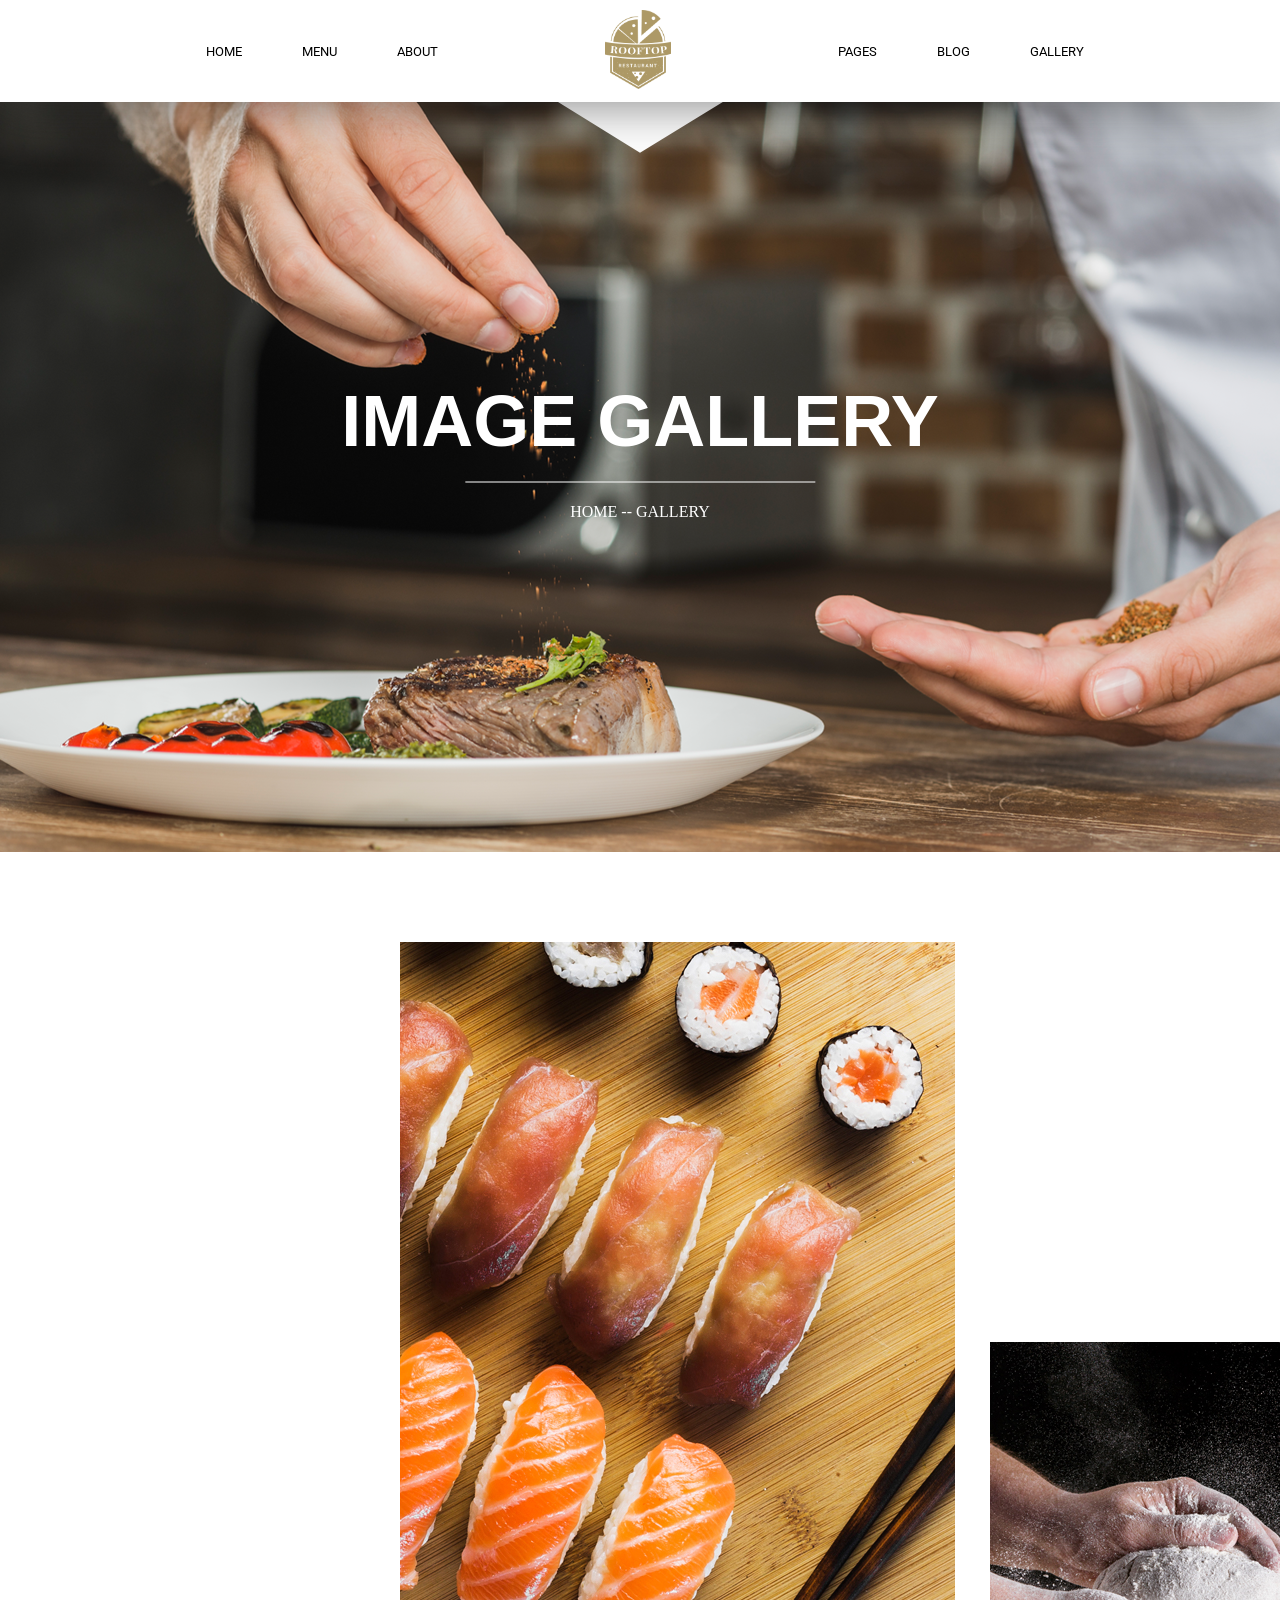
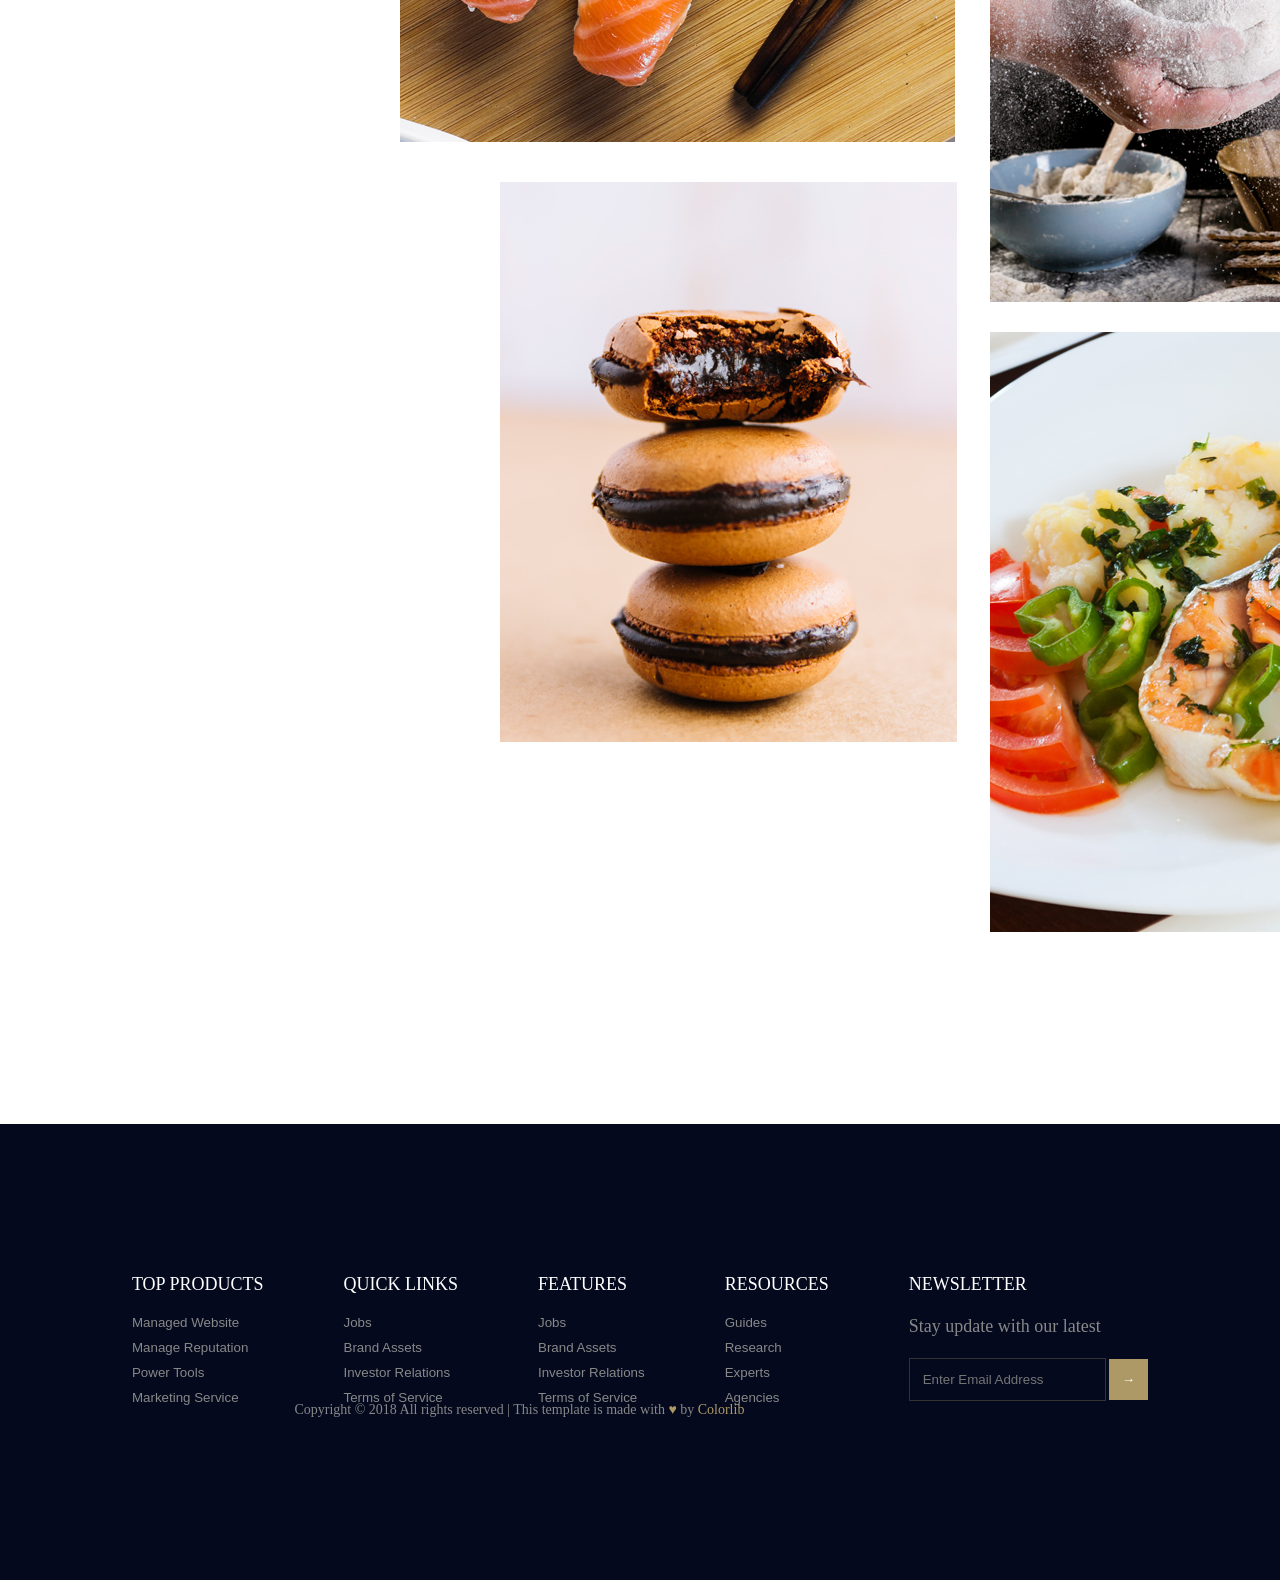
<file: Main/gallery.html>
<!DOCTYPE html>
<html lang="pt-br">
<head>
    <meta charset="UTF-8">
    <link rel="preconnect" href="https://fonts.googleapis.com">
    <link rel="preconnect" href="https://fonts.gstatic.com" crossorigin>
    <link href="https://fonts.googleapis.com/css2?family=Playfair:ital,opsz,wght@0,5..1200,300..900;1,5..1200,300..900&display=swap" rel="stylesheet">
    <link rel="preconnect" href="https://fonts.googleapis.com">
    <link rel="preconnect" href="https://fonts.gstatic.com" crossorigin>
    <link href="https://fonts.googleapis.com/css2?family=Roboto:ital,wght@0,100..900;1,100..900&display=swap" rel="stylesheet">
    <link rel="preconnect" href="https://fonts.googleapis.com">
    <link rel="preconnect" href="https://fonts.gstatic.com" crossorigin>
    <link href="https://fonts.googleapis.com/css2?family=Playfair+Display:ital,wght@0,400..900;1,400..900&display=swap" rel="stylesheet">
    <meta name="viewport" content="width=device-width, initial-scale=1.0">
    <title>Rooftop Restaurant</title>
    <link rel="stylesheet" href="gallery.css">
</head>
<body>

    <header>
        <li><a href="../index.html" class="logoa">HOME</a></li>
        <li><a href="../Main/menu.html" class="logoa">MENU</a></li>
        <li><a href="../Main/about.html" class="logoa">ABOUT</a></li>
        <li id="listLogo"><img class="logo" src="../Imgs/logo.png" alt="logo"></li>
        <li><a href="" class="logoa">PAGES</a></li>
        <li><a href="" class="logoa">BLOG</a></li>
        <li><a href="../Main/gallery.html" class="logoa">GALLERY</a></li>
    </header>

    <section id="rooftop">
    <div class="txtImg">
    <h1 class="Rooftop">IMAGE GALLERY</h1>
    <hr class="linhaBranca">
    <p>HOME  --  GALLERY</p>
    </div>
    </section>

    <section class="imagens">
        <img class="sushi" src="../Imgs/sushi.jpg" alt="sushi">
        <img class="massa" src="../Imgs/massa.jpg" alt="massa">
        <img class="biscoito" src="../Imgs/biscoito.jpg" alt="biscoito">
        <img class="salada" src="../Imgs/salada.jpg" alt="salada">
</section>

   <div class="rodape">

  <div>
    <div class="TOP">TOP PRODUCTS</div>
    <div class="textoTOP">
      <button>Managed Website</button>
      <button>Manage Reputation</button>
      <button>Power Tools</button>
      <button>Marketing Service</button>
    </div>
  </div>

  <div>
    <div class="quick">QUICK LINKS</div>
    <div class="textoquick">
      <button>Jobs</button>
      <button>Brand Assets</button>
      <button>Investor Relations</button>
      <button>Terms of Service</button>
    </div>
  </div>

  <div>
    <div class="features">FEATURES</div>
    <div class="textofeatures">
      <button>Jobs</button>
      <button>Brand Assets</button>
      <button>Investor Relations</button>
      <button>Terms of Service</button>
    </div>
  </div>

  <div>
    <div class="resources">RESOURCES</div>
    <div class="textoresources">
      <button>Guides</button>
      <button>Research</button>
      <button>Experts</button>
      <button>Agencies</button>
    </div>
  </div>


    <div class="newsletter">NEWSLETTER <br> <br>
       <p>Stay update with our latest</p> <br>
       <input placeholder="Enter Email Address"> <button>→</button>
    </div>

  <div class="textorodape">
      Copyright © 2018 All rights reserved | This template is made with 
     <span>♥</span> by <a> Colorlib</a>
   </div>
  </div>
</file>
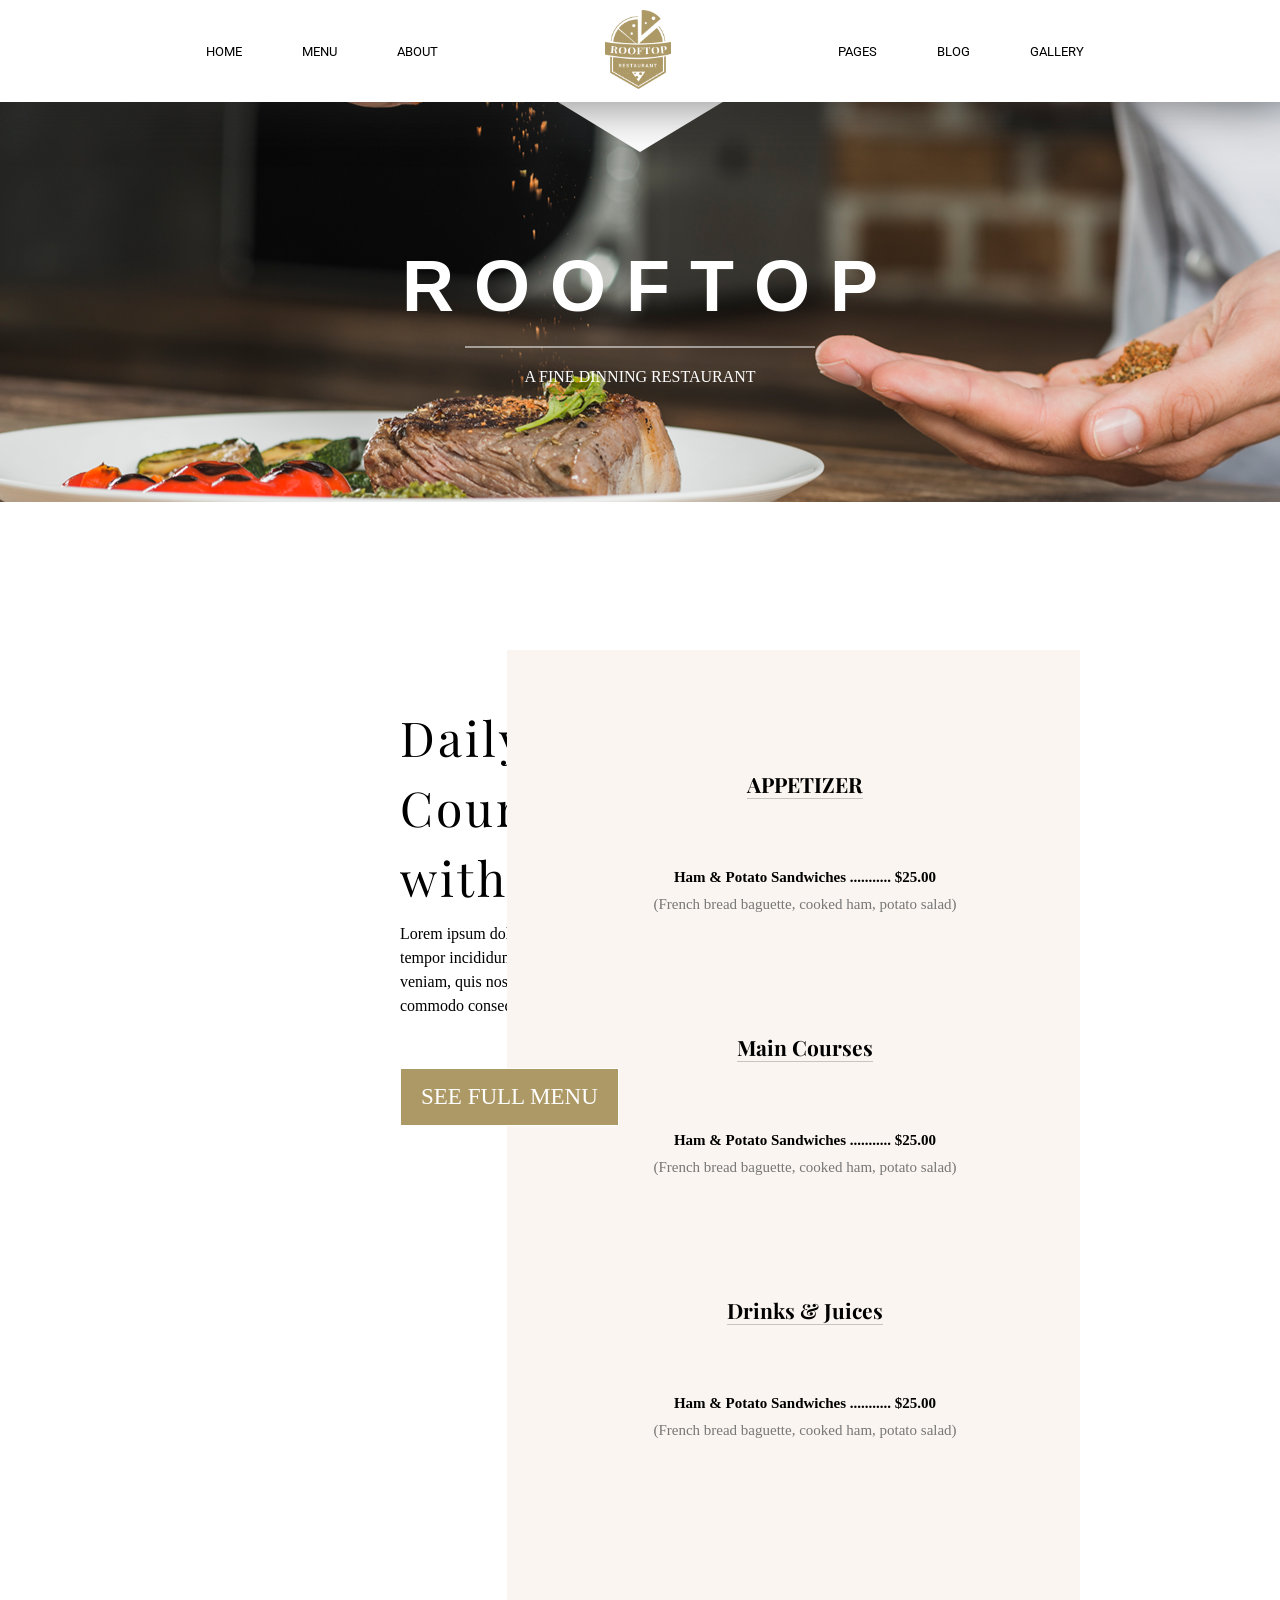
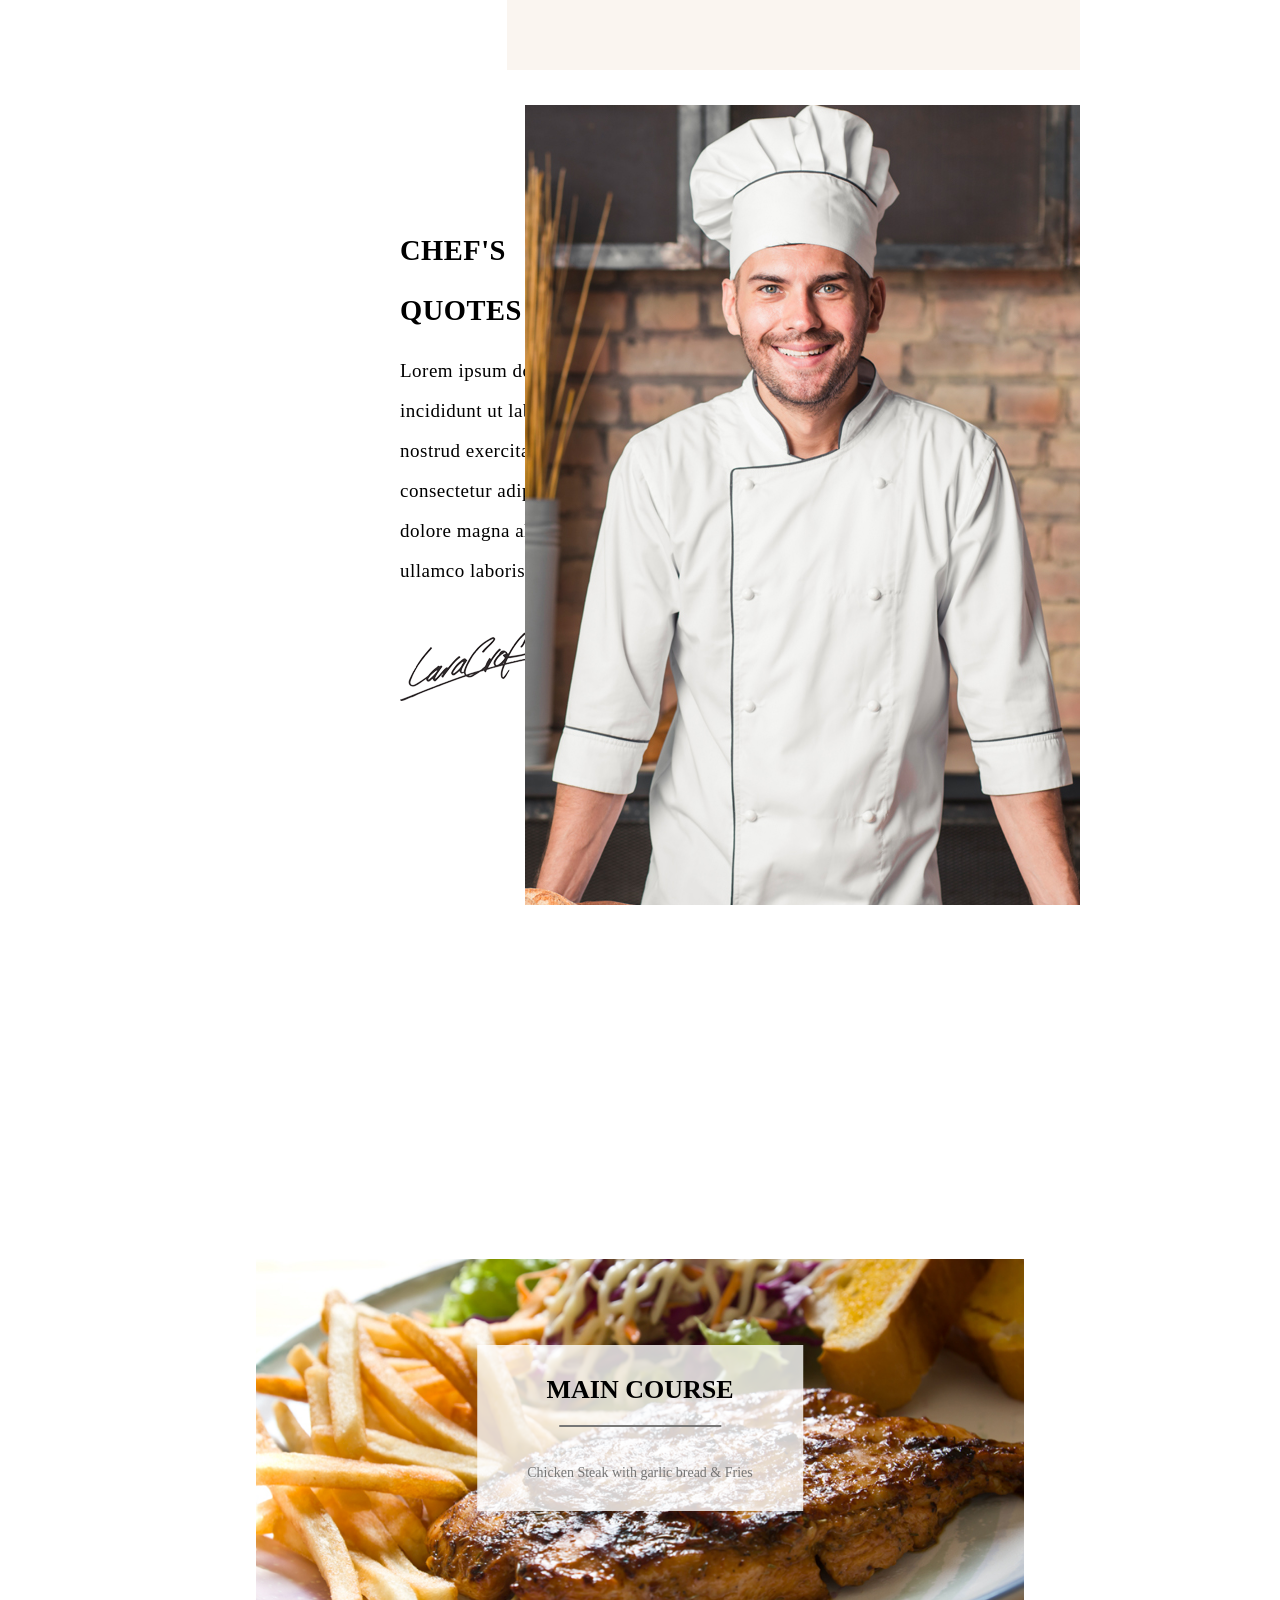
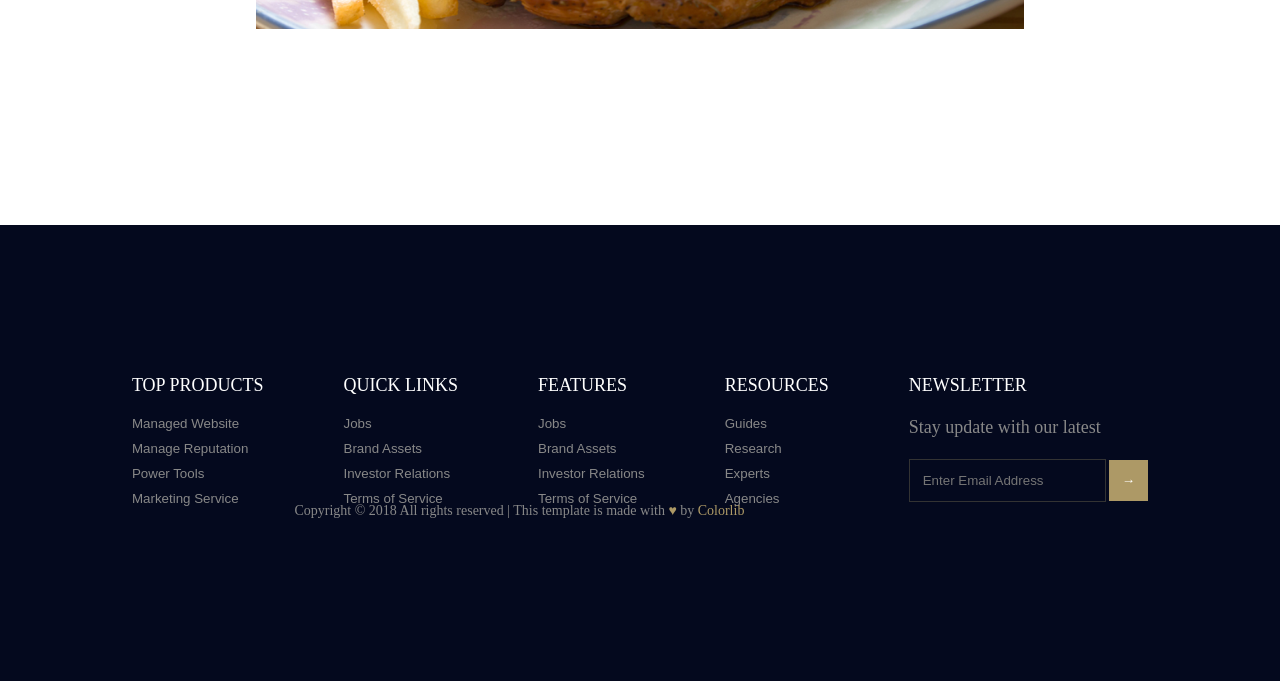
<file: Main/menu.html>
<!DOCTYPE html>
<html lang="pt-br">
<head>
    <meta charset="UTF-8">
    <link rel="preconnect" href="https://fonts.googleapis.com">
    <link rel="preconnect" href="https://fonts.gstatic.com" crossorigin>
    <link href="https://fonts.googleapis.com/css2?family=Playfair:ital,opsz,wght@0,5..1200,300..900;1,5..1200,300..900&display=swap" rel="stylesheet">
    <link rel="preconnect" href="https://fonts.googleapis.com">
    <link rel="preconnect" href="https://fonts.gstatic.com" crossorigin>
    <link href="https://fonts.googleapis.com/css2?family=Roboto:ital,wght@0,100..900;1,100..900&display=swap" rel="stylesheet">
    <link rel="preconnect" href="https://fonts.googleapis.com">
    <link rel="preconnect" href="https://fonts.gstatic.com" crossorigin>
    <link href="https://fonts.googleapis.com/css2?family=Playfair+Display:ital,wght@0,400..900;1,400..900&display=swap" rel="stylesheet">
    <meta name="viewport" content="width=device-width, initial-scale=1.0">
    <title>Rooftop Restaurant</title>
    <link rel="stylesheet" href="menu.css">
</head>
<body>

    <header>
        <li><a href="../index.html" class="logoa">HOME</a></li>
        <li><a href="menu.html" class="logoa">MENU</a></li>
        <li><a href="about.html" class="logoa">ABOUT</a></li>
        <li id="listLogo"><img class="logo" src="../Imgs/logo.png" alt="logo"></li>
        <li><a href="" class="logoa">PAGES</a></li>
        <li><a href="" class="logoa">BLOG</a></li>
        <li><a href="gallery.html" class="logoa">GALLERY</a></li>
    </header>

    <section id="rooftop">
    <div class="txtImg">
    <h1 class="Rooftop">R O O F T O P</h1>
    <hr class="linhaBranca">
    <p>A FINE DINNING RESTAURANT</p>
    </div>
    </section>



<section id="daily">
    <h1><span>Daily Food <br> Courses <br> with Drinks</span></h1>
        <p>Lorem ipsum dolor sit amet, consectetur adipisicing elit, sed do eiusmod tempor incididunt ut labore et dolore magna aliqua. Ut enim ad minim veniam, quis nostrud exercitation ullamco laboris nisi ut aliquip ex ea commodo consequat.</p>
</section>

<section id="cardapio">
    <h1 class="titulo">APPETIZER</h1>
    <p class="iten"><b>Ham & Potato Sandwiches ........... $25.00</b></p>
    <p class="desc">(French bread baguette, cooked ham, potato salad)</p>
    <h1 class="titulo">Main Courses</h1>
    <p class="iten"><b>Ham & Potato Sandwiches ........... $25.00</b></p>
    <p class="desc">(French bread baguette, cooked ham, potato salad)</p>
    <h1 class="titulo">Drinks & Juices</h1>
    <p class="iten"><b>Ham & Potato Sandwiches ........... $25.00</b></p>
    <p class="desc">(French bread baguette, cooked ham, potato salad)</p>
</section>

<div class="botao">
    <li><a href="../index.html" class="botaoLink">SEE FULL MENU</a></li>
</div>
  
 <section class="textChef">
    <h1 class="chefs">CHEF'S <br>QUOTES</h1>
    <p class="chefsp">Lorem ipsum dolor sit amet, consectetur adipisicing elit, sed do eiusmod tempor incididunt ut labore et dolore magna aliqua. Ut enim ad minim veniam, quis nostrud exercitation ullamco laboris nisi ut aliquip ex ea commodo consequat. consectetur adipisicing elit, sed do eiusmod tempor incididunt ut labore et dolore magna aliqua. Ut enim ad minim veniam, quis nostrud exercitation ullamco laboris nisi ut aliquip ex ea commodo consequat. Quotes</p>
  </section>

  <img  class="signature"  src="../Imgs/signature.png" alt="Signature">
  <p class="chef"><img    src="../Imgs/chefs-quotes.jpg" alt="Chef"></p>
   <section class="carrossel">
  <img src="../Imgs/callaction-bg.jpg" class="imgcarroceu">

   <div class="textofoto2">
      <h1>MAIN COURSE</h1>
      <hr> <br>
      <p>Chicken Steak with garlic bread & Fries</p>
    </div>
  </section>
  
   <div class="rodape">

  <div>
    <div class="TOP">TOP PRODUCTS</div>
    <div class="textoTOP">
      <button>Managed Website</button>
      <button>Manage Reputation</button>
      <button>Power Tools</button>
      <button>Marketing Service</button>
    </div>
  </div>

  <div>
    <div class="quick">QUICK LINKS</div>
    <div class="textoquick">
      <button>Jobs</button>
      <button>Brand Assets</button>
      <button>Investor Relations</button>
      <button>Terms of Service</button>
    </div>
  </div>

  <div>
    <div class="features">FEATURES</div>
    <div class="textofeatures">
      <button>Jobs</button>
      <button>Brand Assets</button>
      <button>Investor Relations</button>
      <button>Terms of Service</button>
    </div>
  </div>

  <div>
    <div class="resources">RESOURCES</div>
    <div class="textoresources">
      <button>Guides</button>
      <button>Research</button>
      <button>Experts</button>
      <button>Agencies</button>
    </div>
  </div>


    <div class="newsletter">NEWSLETTER <br> <br>
       <p>Stay update with our latest</p> <br>
       <input placeholder="Enter Email Address"> <button>→</button>
    </div>

  <div class="textorodape">
      Copyright © 2018 All rights reserved | This template is made with 
     <span>♥</span> by <a> Colorlib</a>
   </div>
  </div>


</body>
</html>
</file>
<file: Main/style.css>
*{
        padding: 0%;
        margin: 0%;
}
li{
        list-style: none;
        font-style: bold;

}

header{
        text-align: center;
        padding: 10px 0px;
        font-family: 'roboto', sans-serif;
        font-style: bold;
        flex-direction: row;
        display: flex;
        font-size: 13px;
        padding: 10px 0px;
        align-items: center;
        justify-content: center;
        padding-left: 10px;
        gap:60px;
        position: sticky;
        top: 0;
        background-color: white;
        z-index: 999;
        box-shadow: #24242486 0 5px 50px;
}

#listLogo {
        width: 22%;
}

.logo{
        height: 79.38px;
        width: 66.81px;
}

.logoa{
        text-decoration: none;
        color: black;
}

.logoa:hover{
        color: #ad9966;
}

#rooftop{
        background-image: url("../Imgs/background.png");
        background-position: center;
        background-repeat: no-repeat;
        background-position: center top;
        width: 100%;
        height: 840px;
        position: static;

}

.txtImg{        
        text-align: center;
        color: white;
        position: absolute;
        left: 50%;
        top: 50%;
        transform: translate(-50%, -50%);
}

.Rooftop{
        font-size: 72px;
        font-family: "Playfair Display", sans-serif;
}

.textp{
        font-size: 18px;
        font-family: 'roboto', sans-serif;
}

.linhaBranca{
        margin: 20px auto;
        width: 350px;
        border-width: 0.5px 0 0 0;
        border-style: solid;
        border-color: white;
}

aside{
        position: fixed;
        top: 260px;
        display: block;
        text-align: right;
        padding: 0;
}

#direita{
        position: fixed;
        top: 35%;
        left: 0;
        text-align: right;
        padding: 0;
        background-image: url("../Imgs/retangulo-direita.png");
        width: 92px;
        height: 180px;
}

.textp{
        font-size: 13px;
        padding-right: 10px;
}

#direita p:first-child{
        position: absolute;
        top: 50%;
        left: 0%;
        transform: translate(-50%, -50%);
        white-space: nowrap;
        transform: rotate(90deg);
}

.linkDireita{
        text-decoration: none;
        color: white;
}

.linkDireita:hover{
        color: #000000;
}

#direita p:first-child{
        position: absolute;
        top: 45%;
        left: 0%;
        transform: translate(-50%, -50%);
        white-space: nowrap;
        transform: rotate(90deg);
        transition: 0.3s;
}

#direita:hover p:first-child{
        position: absolute;
        top: 45%;
        left: 0%;
        transform: translate(-10%,-10%) scale(0.8);
        white-space: nowrap;
}

#esquerda{
        background-image: url("../Imgs/retangulo-esquerda.png"); 
        position: fixed;
        top: 35%;
        right: 0;
        text-align: left;
        padding: 0;
        width: 92px;
        height: 180px;
}

#esquerda p:first-child{
        position: absolute;
        top: 45%;
        left: 0%;
        transform: translate(-50%, -50%);
        white-space: nowrap;
        transform: rotate(-90deg);
        transition: 0.3s;
}

#esquerda:hover p:first-child{
        position: absolute;
        top: 45%;
        left: 0%;
        transform: translate(-10%,10%) scale(0.8);
        white-space: nowrap;
}




.linkEsquerda{
        text-decoration: none;
        color: rgb(0, 0, 0);
}

.linkEsquerda:hover{
        color: #ad9966;
}

h1 span {
        display: block;
        letter-spacing: 3px;
        font-weight: 300;
        font-size:48px;
        font-family: "Playfair Display", serif;
}



#cardapio{
    height: 900px;
    width: 550px;
    position: absolute;
    top: 850px;
    right: 400px;
    padding-top: 120px;
    text-align: center;
    background-color: #faf5f0;
    padding-left: 23px;
}

.iten{
        margin-top: 70px;
        font-size: 15px;
}

.desc{
        margin-top: 10px;
        font-size: 15px;
        color: #777777;
        margin-bottom: 120px;
}

.titulo{
        font-size: 21px;
        font-family: "Playfair Display", serif;
        border-bottom: 1px solid #00000033;
        display: inline-block;;
}

#daily {
        margin-left: 400px;
        width: 475px;
}

#daily h1 span {
        line-height: 70px;
        font-size: 48px;
        margin-bottom: 10px;
}

#daily p{
        margin-bottom: 30px;
        line-height: 24px;
}

.botao{
        margin-left: 400px;
        margin-top: 50px;
        text-decoration: none;
        padding: 15px 20px;
        background-color: #ad9966;
        font-size: 23px;
        transition: 0.3s;
        margin-right: 30px;
        border: solid, 1px;
        border-color: white;
        color: white;
        position: absolute;
}

.botao:hover{
        background-color: white;
        color: #ad9966;
        border: solid, 1px;
        border-color: #ad9966;
}       

.botaoLink{
        text-decoration: none;
        color: white;
}

.botao:hover .botaoLink{
        color: #ad9966;
}

.sushi { margin: 0 auto;
         margin-top: 430px;
         display: block;
         margin-left: 400px; 
}

.massa {  margin: 0 auto;
          display: block;
          margin-top: -400px;
          margin-left: 990px;
}

.biscoito { margin: 0 auto;
            display: block;
            margin-top: -120px;
            margin-left: 500px; 
}

.salada { margin: 0 auto;
          display: block;
          margin-top: -410px;
          margin-left: 990px; 
}

.bancodedados {
  position: relative;
  width: 74%;
  top: 130px;


}

.dados {
  width: 700px;
  padding: 40px;
  margin: auto;
  padding-top: 150px;
  padding-bottom: 400px;
}

.dados input,
.dados select,
.dados textarea {
  width: 100%;
  padding: 15px;
  margin-bottom: 15px;
  border: none;
  background-color: white;
  font-size: 14px;
}

.linha {
  display: flex;
  gap: 15px;
}

.botao2 {
  background-color: black;
  color: white;
  padding: 15px;
  border: none;
  float: right;
  cursor: pointer;
  text-decoration: none;
}

.book {
  position: absolute;
  top: 3550px;
  left: 1200px;
  font-size: 50px;
  text-align: left;
}

.textobook {
  font-size: 19px;
  margin-top: 20px;
}

.textChef {
        font-size: 19px;
        margin-top: 20px;
        width: 650px;
        margin-left: 400px;
        letter-spacing: 0.5px;
        line-height: 40px;
}

.chefs{
        text-align: left;
        line-height: 60px;
}

.chefsp {
        margin-bottom: 40px;
}

.signature{
        margin-left: 400px;
}

.chef {
        text-align: right;
        margin-top: -600px;
        margin-right: 200px;
}

.carrossel { 
             position: relative;
             width: 60%;
             margin: auto;
             margin-top: 350px;}

.imgcarroceu {  width: 100%;
                height: 370px;
                object-fit: cover;}

.textofoto2 { position: absolute;
              top: 45%;
              left: 50%;
              transform: translate(-50%, -50%);
              text-align: center;
              background: rgba(255, 255, 255, 0.8);
              padding: 30px 50px;}

.textofoto2 h1 { font-size: 26px;
                 font-family: 'Times New Roman', Times, serif;}

.textofoto2 hr { margin: 20px auto;
                 width: 160px;
                 border: 1px solid #777777
                 }


.textofoto2 p { font-size: 14px;
                 font-family: 'Times New Roman', Times, serif;
                 color: #777777;
                 }

.rodape {
  background-color: #04091e;
  padding: 150px 0;
  margin-top: 15%;
  display: flex;
  justify-content: center;
  gap: 80px;}


.TOP,
.quick,
.features,
.resources,
.newsletter {
  font-size: 18px;
  color: white;
  margin-bottom: 20px;}

.textoTOP,
.textoquick,
.textofeatures,
.textoresources,
.textonewsletter {
  color: #888;
  font-size: 14px;}

button {
  background: none;
  border: none;
  color: #888;
  cursor: pointer;
  display: block;
  margin-bottom: 10px;
}

button:hover {
  color: #ad9966;
}

.textorodape {
  position: absolute;
  color: #888;
  font-size: 14px;
  margin-top: 10%;
  left: 23%;
}

.textorodape span,
.textorodape a {
  color: #ad9966;
  text-decoration: none;
}

.newsletter p {
  color: #888;
}

.newsletter input {
  padding: 13px;
  border: 1px solid #333;
  background: transparent;
  color: #888;
}

.newsletter button {
  margin-top: -42px;
  margin-left: 200px;
  padding: 13px;
  background-color: #ad9966;
  color: white;
}
</file>
<file: Main/about.css>
*{
    padding: 0%;
    margin: 0%;
}
li{
    list-style: none;
    font-style: bold;

}

header{
    text-align: center;
    padding: 10px 0px;
    font-family: 'roboto', sans-serif;
    font-style: bold;
    flex-direction: row;
    display: flex;
    font-size: 13px;
    padding: 10px 0px;
    align-items: center;
    justify-content: center;
    padding-left: 10px;
    gap:60px;
    position: sticky;
    top: 0;
    background-color: white;
    z-index: 999;
    box-shadow: #24242486 0 5px 50px;
}

#listLogo {
    width: 22%;
}

.logo{
    height: 79.38px;
    width: 66.81px;
}

.logoa{
    text-decoration: none;
    color: black;
}

.logoa:hover{
    color: #ad9966;
}

#rooftop{
    background-image: url("../Imgs/banner-bg.png");
    background-position: center;
    background-repeat: no-repeat;
    background-position: center top;
    width: 100%;
    height: 840px;
    position: static;

}

.txtImg{        
    text-align: center;
    color: white;
    position: absolute;
    left: 50%;
    top: 30%;
    transform: translate(-50%, -50%);
}

.Rooftop{
    font-size: 72px;
    font-family: "Playfair Display", sans-serif;
}

.textp{
    font-size: 18px;
    font-family: 'roboto', sans-serif;
}

.linhaBranca{
    margin: 20px auto;
    width: 350px;
    border-width: 0.5px 0 0 0;
    border-style: solid;
    border-color: white;
}

.massa{
    height: 729px;
    width: 540px;
    margin-top: 20px;
    margin-left: 400px;

}

.book{
    margin-top: 10px;
    font-size: 30px;
    position: absolute;
    text-align: left;
    margin-left: 1300px;
    margin-bottom: 450px;
}

.Lorem{
    font-size: 22px;
    font-family: 'roboto', sans-serif;
}
.c01{
    display: flex;
}

.carrossel { 
             position: relative;
             width: 60%;
             margin: auto;
             margin-top: 350px;}

.imgcarroceu {  width: 100%;
                height: 370px;
                object-fit: cover;
                margin-bottom: 50px;
            }

.textofoto2 { position: absolute;
              top: 45%;
              left: 50%;
              transform: translate(-50%, -50%);
              text-align: center;
              background: rgba(255, 255, 255, 0.8);
              padding: 30px 50px;}

.textofoto2 h1 { font-size: 26px;
                 font-family: 'Times New Roman', Times, serif;}

.textofoto2 hr { margin: 20px auto;
                 width: 160px;
                 border: 1px solid #777777
                 }


.textofoto2 p { font-size: 14px;
                 font-family: 'Times New Roman', Times, serif;
                 color: #777777;
                 }
             
.textChef {
        font-size: 19px;
        margin-top: 20px;
        width: 650px;
        margin-left: 400px;
        letter-spacing: 0.5px;
        line-height: 40px;
}

.chefs{
        text-align: left;
        line-height: 100px;
}

.chefsp {
        margin-bottom: 40px;
}

.signature{
        margin-left: 400px;
}

.chef {
        text-align: right;
        margin-top: -600px;
        margin-right: 300px;
}

.rodape {
  background-color: #04091e;
  padding: 150px 0;
  margin-top: 15%;
  display: flex;
  justify-content: center;
  gap: 80px;}


.TOP,
.quick,
.features,
.resources,
.newsletter {
  font-size: 18px;
  color: white;
  margin-bottom: 20px;}

.textoTOP,
.textoquick,
.textofeatures,
.textoresources,
.textonewsletter {
  color: #888;
  font-size: 14px;}

button {
  background: none;
  border: none;
  color: #888;
  cursor: pointer;
  display: block;
  margin-bottom: 10px;
}

button:hover {
  color: #ad9966;
}

.textorodape {
  position: absolute;
  color: #888;
  font-size: 14px;
  margin-top: 10%;
  left: 23%;
}

.textorodape span,
.textorodape a {
  color: #ad9966;
  text-decoration: none;
}

.newsletter p {
  color: #888;
}

.newsletter input {
  padding: 13px;
  border: 1px solid #333;
  background: transparent;
  color: #888;
}

.newsletter button {
  margin-top: -42px;
  margin-left: 200px;
  padding: 13px;
  background-color: #ad9966;
  color: white;
}
</file>
<file: Main/gallery.css>
*{
        padding: 0%;
        margin: 0%;
}

li{
        list-style: none;
        font-style: bold;

}

header{
        text-align: center;
        padding: 10px 0px;
        font-family: 'roboto', sans-serif;
        font-style: bold;
        flex-direction: row;
        display: flex;
        font-size: 13px;
        padding: 10px 0px;
        align-items: center;
        justify-content: center;
        padding-left: 10px;
        gap:60px;
        position: sticky;
        top: 0;
        background-color: white;
        z-index: 999;
        box-shadow: #24242486 0 5px 50px;
}
#listLogo {
        width: 22%;
}

.logo{
        height: 79.38px;
        width: 66.81px;
}

.logoa{
        text-decoration: none;
        color: black;
}

.logoa:hover{
        color: #ad9966;
}

#rooftop{
        background-image: url("../Imgs/background.png");
        background-position: center;
        background-repeat: no-repeat;
        background-position: center top;
        width: 100%;
        height: 840px;
        position: static;

}

.txtImg{        
        text-align: center;
        color: white;
        position: absolute;
        left: 50%;
        top: 50%;
        transform: translate(-50%, -50%);
}

.Rooftop{
        font-size: 72px;
        font-family: " Playfair Display", sans-serif;
}

.textp{
        font-size: 18px;
        font-family: 'roboto', sans-serif;
}

.linhaBranca{
        margin: 20px auto;
        width: 350px;
        border-width: 0.5px 0 0 0;
        border-style: solid;
        border-color: white;
}

.sushi { 
         display: block;
         margin-left: 400px; 
}

.massa {  margin: 0 auto;
          display: block;
          margin-top: -400px;
          margin-left: 990px;
}

.biscoito { margin: 0 auto;
            display: block;
            margin-top: -120px;
            margin-left: 500px; 
}

.salada { margin: 0 auto;
          display: block;
          margin-top: -410px;
          margin-left: 990px; 
}

.rodape {
  background-color: #04091e;
  padding: 150px 0;
  margin-top: 15%;
  display: flex;
  justify-content: center;
  gap: 80px;}


.TOP,
.quick,
.features,
.resources,
.newsletter {
  font-size: 18px;
  color: white;
  margin-bottom: 20px;}

.textoTOP,
.textoquick,
.textofeatures,
.textoresources,
.textonewsletter {
  color: #888;
  font-size: 14px;}

button {
  background: none;
  border: none;
  color: #888;
  cursor: pointer;
  display: block;
  margin-bottom: 10px;
}

button:hover {
  color: #ad9966;
}

.textorodape {
  position: absolute;
  color: #888;
  font-size: 14px;
  margin-top: 10%;
  left: 23%;
}

.textorodape span,
.textorodape a {
  color: #ad9966;
  text-decoration: none;
}

.newsletter p {
  color: #888;
}

.newsletter input {
  padding: 13px;
  border: 1px solid #333;
  background: transparent;
  color: #888;
}

.newsletter button {
  margin-top: -42px;
  margin-left: 200px;
  padding: 13px;
  background-color: #ad9966;
  color: white;
}
</file>
<file: Main/menu.css>
*{
        padding: 0%;
        margin: 0%;
}

li{
        list-style: none;
        font-style: bold;

}

header{
        text-align: center;
        padding: 10px 0px;
        font-family: 'roboto', sans-serif;
        font-style: bold;
        flex-direction: row;
        display: flex;
        font-size: 13px;
        padding: 10px 0px;
        align-items: center;
        justify-content: center;
        padding-left: 10px;
        gap:60px;
        position: sticky;
        top: 0;
        background-color: white;
        z-index: 999;
        box-shadow: #24242486 0 5px 50px;
}
#listLogo {
        width: 22%;
}

.logo{
        height: 79.38px;
        width: 66.81px;
}

.logoa{
        text-decoration: none;
        color: black;
}

.logoa:hover{
        color: #ad9966;
}

#rooftop{
        background-image: url("../Imgs/banner-bg.png");
        background-position: center;
        background-repeat: no-repeat;
        background-position: center top;
        width: 100%;
        height: 600px;
        position: static;

}

.txtImg{        
        text-align: center;
        color: white;
        position: absolute;
        left: 50%;
        top: 35%;
        transform: translate(-50%, -50%);
}

.Rooftop{
        font-size: 72px;
        font-family: " Playfair Display", sans-serif;
}

.textp{
        font-size: 18px;
        font-family: 'roboto', sans-serif;
}

.linhaBranca{
        margin: 20px auto;
        width: 350px;
        border-width: 0.5px 0 0 0;
        border-style: solid;
        border-color: white;
}
h1 span {
        display: block;
        letter-spacing: 3px;
        font-weight: 300;
        font-size:48px;
        font-family: "Playfair Display", serif;
}



#cardapio{
    height: 900px;
    width: 550px;
    position: absolute;
    top: 650px;
    right: 200px;
    padding-top: 120px;
    text-align: center;
    background-color: #faf5f0;
    padding-left: 23px;
}

.iten{
        margin-top: 70px;
        font-size: 15px;
}

.desc{
        margin-top: 10px;
        font-size: 15px;
        color: #777777;
        margin-bottom: 120px;
}

.titulo{
        font-size: 21px;
        font-family: "Playfair Display", serif;
        border-bottom: 1px solid #00000033;
        display: inline-block;;
}

#daily {
        margin-left: 400px;
        width: 475px;
}

#daily h1 span {
        line-height: 70px;
        font-size: 48px;
        margin-bottom: 10px;
}

#daily p{
        margin-bottom: 30px;
        line-height: 24px;
}

.botao{
        margin-left: 400px;
        margin-top: 20px;
        text-decoration: none;
        padding: 15px 20px;
        background-color: #ad9966;
        font-size: 23px;
        transition: 0.3s;
        margin-right: 30px;
        border: solid, 1px;
        border-color: white;
        color: white;
        position: absolute;
}

.botao:hover{
        background-color: white;
        color: #ad9966;
        border: solid, 1px;
        border-color: #ad9966;
}       

.botaoLink{
        text-decoration: none;
        color: white;
}

.botao:hover .botaoLink{
        color: #ad9966;
}

.textChef {
        font-size: 19px;
        margin-top:803px;
        width: 650px;
        margin-left: 400px;
        letter-spacing: 0.5px;
        line-height: 40px;
}

.chefs{
        margin-bottom: 10px;
        text-align: left;
        line-height: 60px;
}

.chefsp {
        margin-bottom: 40px;
}

.signature{
        margin-left: 400px;
}

.chef {
        text-align: right;
        margin-top: -600px;
        margin-right: 200px;
}

.rodape {
  background-color: #04091e;
  padding: 150px 0;
  margin-top: 15%;
  display: flex;
  justify-content: center;
  gap: 80px;}


.TOP,
.quick,
.features,
.resources,
.newsletter {
  font-size: 18px;
  color: white;
  margin-bottom: 20px;}

.textoTOP,
.textoquick,
.textofeatures,
.textoresources,
.textonewsletter {
  color: #888;
  font-size: 14px;}

button {
  background: none;
  border: none;
  color: #888;
  cursor: pointer;
  display: block;
  margin-bottom: 10px;
}

button:hover {
  color: #ad9966;
}

.textorodape {
  position: absolute;
  color: #888;
  font-size: 14px;
  margin-top: 10%;
  left: 23%;
}

.textorodape span,
.textorodape a {
  color: #ad9966;
  text-decoration: none;
}

.newsletter p {
  color: #888;
}

.newsletter input {
  padding: 13px;
  border: 1px solid #333;
  background: transparent;
  color: #888;
}

.newsletter button {
  margin-top: -42px;
  margin-left: 200px;
  padding: 13px;
  background-color: #ad9966;
  color: white;
}

.carrossel { 
             position: relative;
             width: 60%;
             margin: auto;
             margin-top: 350px;}

.imgcarroceu {  width: 100%;
                height: 370px;
                object-fit: cover;}
.imgcarroceu {  width: 100%;
                height: 370px;
                object-fit: cover;}

.textofoto2 { position: absolute;
              top: 45%;
              left: 50%;
              transform: translate(-50%, -50%);
              text-align: center;
              background: rgba(255, 255, 255, 0.8);
              padding: 30px 50px;
        }

.textofoto2 h1 { font-size: 26px;
                 font-family: 'Times New Roman', Times, serif;}

.textofoto2 hr { margin: 20px auto;
                 width: 160px;
                 border: 1px solid #777777
                 }


.textofoto2 p { font-size: 14px;
                 font-family: 'Times New Roman', Times, serif;
                 color: #777777;
                 }
</file>
